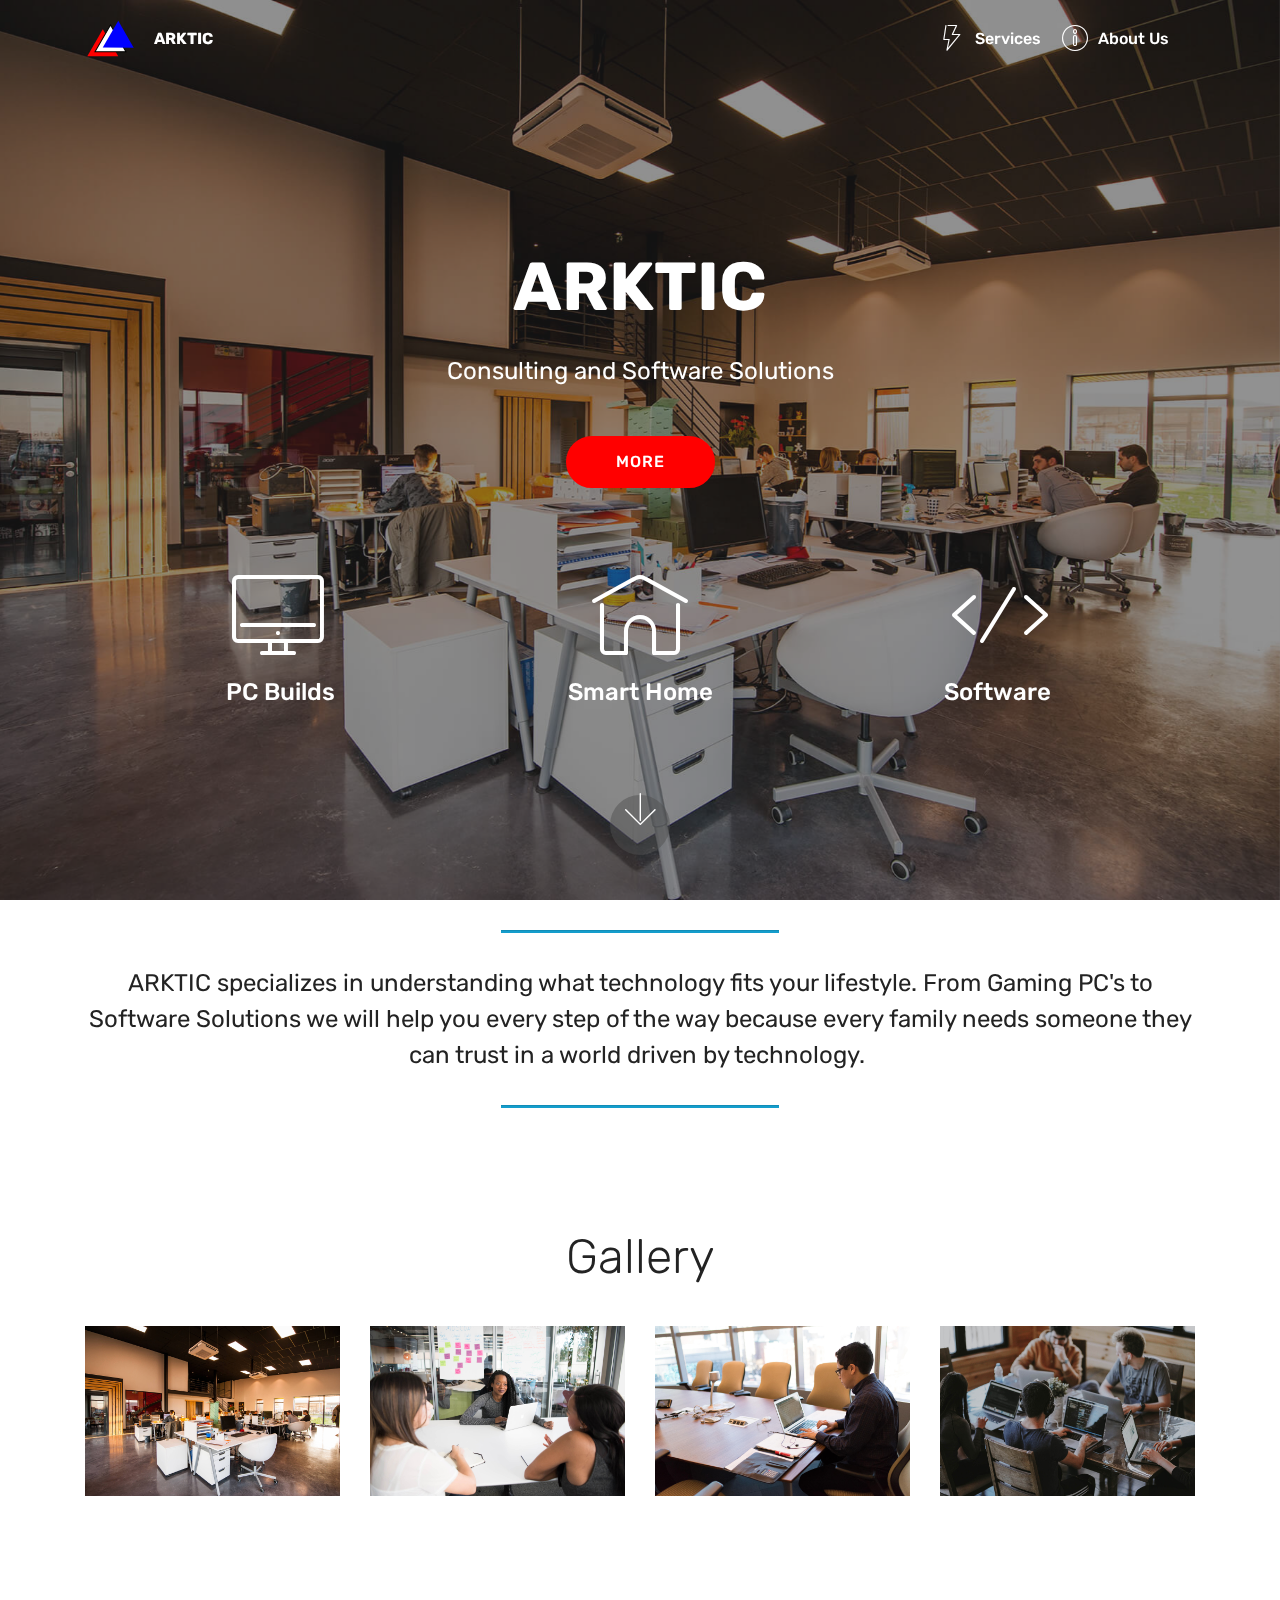
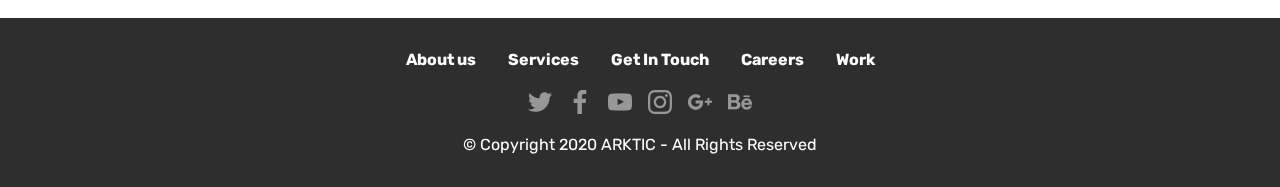
<file: index.html>
<!DOCTYPE html>
<html  >
<head>
  <!-- Site made with Mobirise Website Builder v4.12.1, https://mobirise.com -->
  <meta charset="UTF-8">
  <meta http-equiv="X-UA-Compatible" content="IE=edge">
  <meta name="generator" content="Mobirise v4.12.1, mobirise.com">
  <meta name="viewport" content="width=device-width, initial-scale=1, minimum-scale=1">
  <link rel="shortcut icon" href="assets/images/arktic-solutions-3.svg" type="image/x-icon">
  <meta name="description" content="">
  
  <title>Home</title>
  <link rel="stylesheet" href="assets/web/assets/mobirise-icons/mobirise-icons.css">
  <link rel="stylesheet" href="assets/bootstrap/css/bootstrap.min.css">
  <link rel="stylesheet" href="assets/bootstrap/css/bootstrap-grid.min.css">
  <link rel="stylesheet" href="assets/bootstrap/css/bootstrap-reboot.min.css">
  <link rel="stylesheet" href="assets/socicon/css/styles.css">
  <link rel="stylesheet" href="assets/tether/tether.min.css">
  <link rel="stylesheet" href="assets/dropdown/css/style.css">
  <link rel="stylesheet" href="assets/theme/css/style.css">
  <link rel="preload" as="style" href="assets/mobirise/css/mbr-additional.css"><link rel="stylesheet" href="assets/mobirise/css/mbr-additional.css" type="text/css">
  
  
  
</head>
<body>
  <section class="menu cid-qTkzRZLJNu" once="menu" id="menu1-0">

    

    <nav class="navbar navbar-expand beta-menu navbar-dropdown align-items-center navbar-fixed-top navbar-toggleable-sm bg-color transparent">
        <button class="navbar-toggler navbar-toggler-right" type="button" data-toggle="collapse" data-target="#navbarSupportedContent" aria-controls="navbarSupportedContent" aria-expanded="false" aria-label="Toggle navigation">
            <div class="hamburger">
                <span></span>
                <span></span>
                <span></span>
                <span></span>
            </div>
        </button>
        <div class="menu-logo">
            <div class="navbar-brand">
                <span class="navbar-logo">
                    <a href="https://arktic.net">
                         <img src="assets/images/arktic-solutions-3.svg" alt="Mobirise" title="" style="height: 3.8rem;">
                    </a>
                </span>
                <span class="navbar-caption-wrap"><a class="navbar-caption text-white display-4" href="https://mobirise.com">ARKTIC<br></a></span>
            </div>
        </div>
        <div class="collapse navbar-collapse" id="navbarSupportedContent">
            <ul class="navbar-nav nav-dropdown nav-right" data-app-modern-menu="true"><li class="nav-item">
                    <a class="nav-link link text-white display-4" href="https://mobirise.com"><span class="mbri-speed mbr-iconfont mbr-iconfont-btn"></span>
                        
                        Services
                    </a>
                </li>
                <li class="nav-item">
                    <a class="nav-link link text-white display-4" href="https://mobirise.com"><span class="mbri-info mbr-iconfont mbr-iconfont-btn"></span>
                        
                        About Us
                    </a>
                </li><li class="nav-item"><a class="nav-link link text-white display-4" href="https://mobirise.com">
                        </a></li></ul>
            
        </div>
    </nav>
</section>

<section class="engine"><a href="https://mobirise.info/g">how to build a site for free</a></section><section class="header12 cid-rQPbTMAAso mbr-fullscreen mbr-parallax-background" id="header12-3">

    

    <div class="mbr-overlay" style="opacity: 0.5; background-color: rgb(35, 35, 35);">
    </div>

    <div class="container  ">
            <div class="media-container">
                <div class="col-md-12 align-center">
                    <h1 class="mbr-section-title pb-3 mbr-white mbr-bold mbr-fonts-style display-1"><br>ARKTIC</h1>
                    <p class="mbr-text pb-3 mbr-white mbr-fonts-style display-5">Consulting and Software Solutions</p>
                    <div class="mbr-section-btn align-center py-2"><a class="btn btn-md btn-secondary display-4" href="https://mobirise.co">MORE</a></div>

                    <div class="icons-media-container mbr-white">
                        <div class="card col-12 col-md-6 col-lg-4">
                            <div class="icon-block">
                            <a href="https://mobirise.co/">
                                <span class="mbr-iconfont mbri-desktop"></span>
                            </a>
                            </div>
                            <h5 class="mbr-fonts-style display-5">PC Builds</h5>
                        </div>

                        <div class="card col-12 col-md-6 col-lg-4">
                            <div class="icon-block">
                                <a href="https://mobirise.co/">
                                    <span class="mbr-iconfont mbri-home"></span>
                                </a>
                            </div>
                            <h5 class="mbr-fonts-style display-5">
                                Smart Home</h5>
                        </div>

                        <div class="card col-12 col-md-6 col-lg-4">
                            <div class="icon-block">
                                <a href="https://mobirise.co/">
                                    <span class="mbr-iconfont mbri-code"></span>
                                </a>
                            </div>
                            <h5 class="mbr-fonts-style display-5">
                                Software&nbsp;</h5>
                        </div>

                        
                    </div>
                </div>
            </div>
    </div>

    <div class="mbr-arrow hidden-sm-down" aria-hidden="true">
        <a href="#next">
            <i class="mbri-down mbr-iconfont"></i>
        </a>
    </div>
</section>

<section class="mbr-section article content9 cid-rRh7B44GmV" id="content9-b">
    
     

    <div class="container">
        <div class="inner-container" style="width: 100%;">
            <hr class="line" style="width: 25%;">
            <div class="section-text align-center mbr-fonts-style display-5">ARKTIC specializes in understanding what technology fits your lifestyle. From Gaming PC's to Software Solutions we will help you every step of the way because every family needs someone they can trust in a world driven by technology.&nbsp;</div>
            <hr class="line" style="width: 25%;">
        </div>
        </div>
</section>

<section class="mbr-gallery gallery5 cid-rRh7GUErE7" id="gallery5-c">

    

    

    <div class="container">
        <h3 class="mbr-section-title align-center mbr-fonts-style display-2">
            Gallery
        </h3>
        <h4 class="mbr-section-subtitle align-center pb-4 mbr-fonts-style display-5"></h4>
        <div class="row mbr-gallery" data-toggle="modal" data-target="#s9MznX78Ty">
            <div class="col-sm-6 col-md-4 col-lg-3 item gallery-image">
                <div class="item-wrapper">
                    <img class="w-100" src="assets/images/background1.jpg" alt="" data-slide-to="0" data-target="#s9MznX7wJn">
                </div>
            </div>
            <div class="col-sm-6 col-md-4 col-lg-3 item gallery-image">
                <div class="item-wrapper">
                    <img class="w-100" src="assets/images/background2.jpg" alt="" data-slide-to="1" data-target="#s9MznX7wJn">
                </div>
            </div>
            <div class="col-sm-6 col-md-4 col-lg-3 item gallery-image">
                <div class="item-wrapper">
                    <img class="w-100" src="assets/images/background3.jpg" alt="" data-slide-to="2" data-target="#s9MznX7wJn">
                </div>
            </div>
            <div class="col-sm-6 col-md-4 col-lg-3 item gallery-image">
                <div class="item-wrapper">
                    <img class="w-100" src="assets/images/background4.jpg" alt="" data-slide-to="3" data-target="#s9MznX7wJn">
                </div>
            </div>
        </div>

        <div class="modal mbr-slider fade" tabindex="-1" role="dialog" aria-hidden="true" id="s9MznX78Ty">
            <div class="modal-dialog" role="document">
                <div class="modal-content">
                    <div class="modal-body">
                        <div class="carousel slide" data-ride="carousel" id="s9MznX7wJn">
                            <div class="carousel-inner">
                                <div class="carousel-item active">
                                    <img class="d-block w-100" src="assets/images/background120.jpg" alt="">
                                </div>
                                <div class="carousel-item">
                                    <img class="d-block w-100" src="assets/images/background221.jpg" alt="">
                                </div>
                                <div class="carousel-item">
                                    <img class="d-block w-100" src="assets/images/background322.jpg" alt="">
                                </div>
                                <div class="carousel-item">
                                    <img class="d-block w-100" src="assets/images/background423.jpg" alt="">
                                </div>
                            </div>
                            <ol class="carousel-indicators">
                                <li data-slide-to="0" class="active" data-target="#s9MznX7wJn"></li>
                                <li data-slide-to="1" data-target="#s9MznX7wJn"></li>
                                <li data-slide-to="2" data-target="#s9MznX7wJn"></li>
                                <li data-slide-to="3" data-target="#s9MznX7wJn"></li>
                            </ol>
                            <a role="button" href="" class="close" data-dismiss="modal" aria-label="Close">
                            </a>
                            <a class="carousel-control-prev carousel-control" role="button" data-slide="prev" href="#s9MznX7wJn">
                                <span class="mbri-left mbr-iconfont" aria-hidden="true"></span>
                                <span class="sr-only">Previous</span>
                            </a>
                            <a class="carousel-control-next carousel-control" role="button" data-slide="next" href="#s9MznX7wJn">
                                <span class="mbri-right mbr-iconfont" aria-hidden="true"></span>
                                <span class="sr-only">Next</span>
                            </a>
                        </div>
                    </div>
                </div>
            </div>
        </div>
    </div>
</section>

<section once="footers" class="cid-rRh4OnREqA" id="footer7-9">

    

    

    <div class="container">
        <div class="media-container-row align-center mbr-white">
            <div class="row row-links">
                <ul class="foot-menu">
                    
                    
                    
                    
                    
                <li class="foot-menu-item mbr-fonts-style display-7">
                        <a class="text-white mbr-bold" href="#" target="_blank">About us</a>
                    </li><li class="foot-menu-item mbr-fonts-style display-7">
                        <a class="text-white mbr-bold" href="#" target="_blank">Services</a>
                    </li><li class="foot-menu-item mbr-fonts-style display-7">
                        <a class="text-white mbr-bold" href="#" target="_blank">Get In Touch</a>
                    </li><li class="foot-menu-item mbr-fonts-style display-7">
                        <a class="text-white mbr-bold" href="#" target="_blank">Careers</a>
                    </li><li class="foot-menu-item mbr-fonts-style display-7">
                        <a class="text-white mbr-bold" href="#" target="_blank">Work</a>
                    </li></ul>
            </div>
            <div class="row social-row">
                <div class="social-list align-right pb-2">
                    
                    
                    
                    
                    
                    
                <div class="soc-item">
                        <a href="https://twitter.com/mobirise" target="_blank">
                            <span class="socicon-twitter socicon mbr-iconfont mbr-iconfont-social"></span>
                        </a>
                    </div><div class="soc-item">
                        <a href="https://www.facebook.com/pages/Mobirise/1616226671953247" target="_blank">
                            <span class="socicon-facebook socicon mbr-iconfont mbr-iconfont-social"></span>
                        </a>
                    </div><div class="soc-item">
                        <a href="https://www.youtube.com/c/mobirise" target="_blank">
                            <span class="socicon-youtube socicon mbr-iconfont mbr-iconfont-social"></span>
                        </a>
                    </div><div class="soc-item">
                        <a href="https://instagram.com/mobirise" target="_blank">
                            <span class="socicon-instagram socicon mbr-iconfont mbr-iconfont-social"></span>
                        </a>
                    </div><div class="soc-item">
                        <a href="https://plus.google.com/u/0/+Mobirise" target="_blank">
                            <span class="socicon-googleplus socicon mbr-iconfont mbr-iconfont-social"></span>
                        </a>
                    </div><div class="soc-item">
                        <a href="https://www.behance.net/Mobirise" target="_blank">
                            <span class="socicon-behance socicon mbr-iconfont mbr-iconfont-social"></span>
                        </a>
                    </div></div>
            </div>
            <div class="row row-copirayt">
                <p class="mbr-text mb-0 mbr-fonts-style mbr-white align-center display-7">
                    © Copyright 2020 ARKTIC - All Rights Reserved
                </p>
            </div>
        </div>
    </div>
</section>


  <script src="assets/web/assets/jquery/jquery.min.js"></script>
  <script src="assets/popper/popper.min.js"></script>
  <script src="assets/bootstrap/js/bootstrap.min.js"></script>
  <script src="assets/smoothscroll/smooth-scroll.js"></script>
  <script src="assets/tether/tether.min.js"></script>
  <script src="assets/touchswipe/jquery.touch-swipe.min.js"></script>
  <script src="assets/vimeoplayer/jquery.mb.vimeo_player.js"></script>
  <script src="assets/parallax/jarallax.min.js"></script>
  <script src="assets/dropdown/js/nav-dropdown.js"></script>
  <script src="assets/dropdown/js/navbar-dropdown.js"></script>
  <script src="assets/theme/js/script.js"></script>
  
  
</body>
</html>
</file>
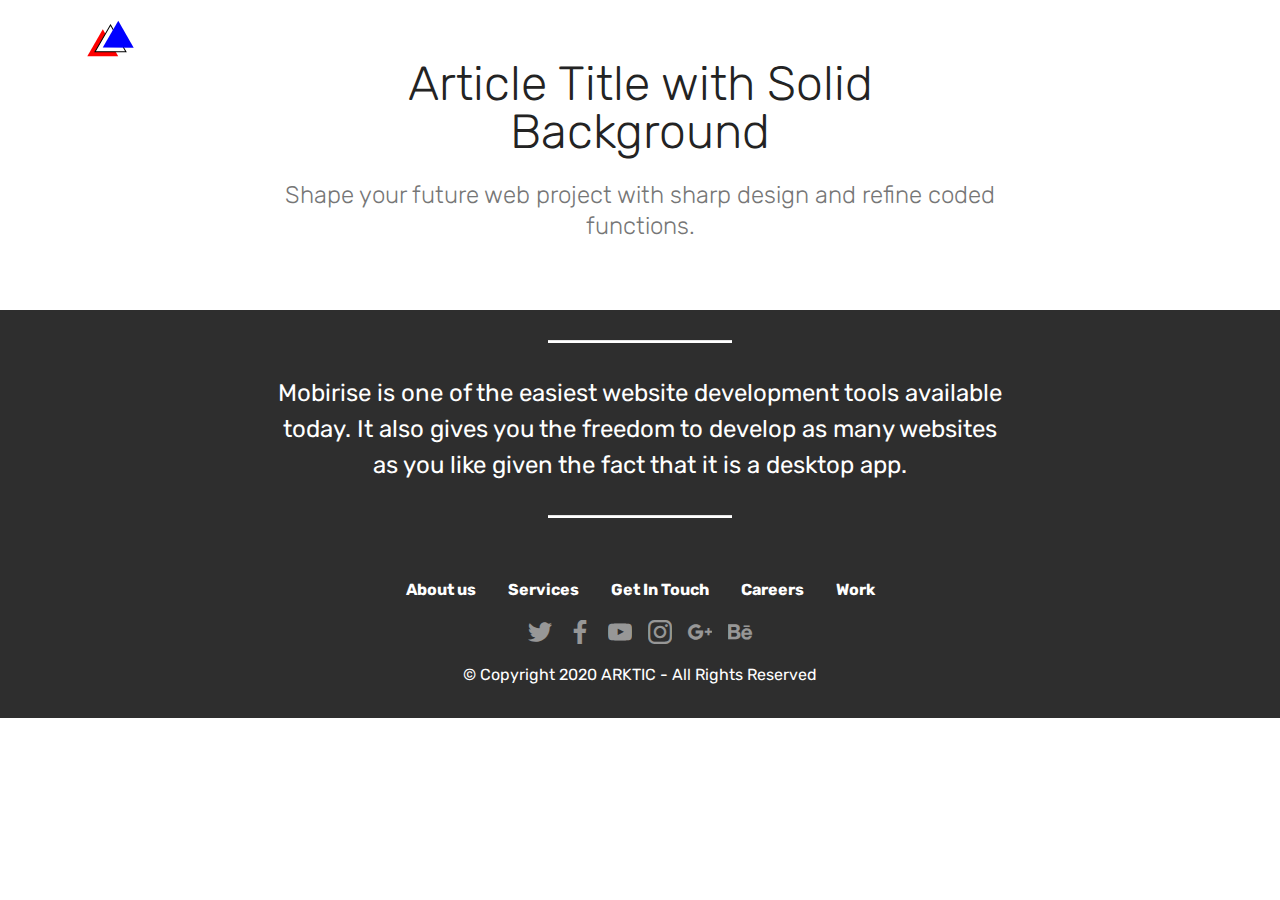
<file: page1.html>
<!DOCTYPE html>
<html  >
<head>
  <!-- Site made with Mobirise Website Builder v4.12.1, https://mobirise.com -->
  <meta charset="UTF-8">
  <meta http-equiv="X-UA-Compatible" content="IE=edge">
  <meta name="generator" content="Mobirise v4.12.1, mobirise.com">
  <meta name="viewport" content="width=device-width, initial-scale=1, minimum-scale=1">
  <link rel="shortcut icon" href="assets/images/arktic-solutions-3.svg" type="image/x-icon">
  <meta name="description" content="Web Page Creator Description">
  
  <title>Page 1</title>
  <link rel="stylesheet" href="assets/web/assets/mobirise-icons/mobirise-icons.css">
  <link rel="stylesheet" href="assets/bootstrap/css/bootstrap.min.css">
  <link rel="stylesheet" href="assets/bootstrap/css/bootstrap-grid.min.css">
  <link rel="stylesheet" href="assets/bootstrap/css/bootstrap-reboot.min.css">
  <link rel="stylesheet" href="assets/tether/tether.min.css">
  <link rel="stylesheet" href="assets/dropdown/css/style.css">
  <link rel="stylesheet" href="assets/socicon/css/styles.css">
  <link rel="stylesheet" href="assets/theme/css/style.css">
  <link rel="preload" as="style" href="assets/mobirise/css/mbr-additional.css"><link rel="stylesheet" href="assets/mobirise/css/mbr-additional.css" type="text/css">
  
  
  
</head>
<body>
  <section class="menu cid-qTkzRZLJNu" once="menu" id="menu1-5">

    

    <nav class="navbar navbar-expand beta-menu navbar-dropdown align-items-center navbar-fixed-top navbar-toggleable-sm bg-color transparent">
        <button class="navbar-toggler navbar-toggler-right" type="button" data-toggle="collapse" data-target="#navbarSupportedContent" aria-controls="navbarSupportedContent" aria-expanded="false" aria-label="Toggle navigation">
            <div class="hamburger">
                <span></span>
                <span></span>
                <span></span>
                <span></span>
            </div>
        </button>
        <div class="menu-logo">
            <div class="navbar-brand">
                <span class="navbar-logo">
                    <a href="https://arktic.net">
                         <img src="assets/images/arktic-solutions-3.svg" alt="Mobirise" title="" style="height: 3.8rem;">
                    </a>
                </span>
                <span class="navbar-caption-wrap"><a class="navbar-caption text-white display-4" href="https://mobirise.com">ARKTIC<br></a></span>
            </div>
        </div>
        <div class="collapse navbar-collapse" id="navbarSupportedContent">
            <ul class="navbar-nav nav-dropdown nav-right" data-app-modern-menu="true"><li class="nav-item">
                    <a class="nav-link link text-white display-4" href="https://mobirise.com"><span class="mbri-speed mbr-iconfont mbr-iconfont-btn"></span>
                        
                        Services
                    </a>
                </li>
                <li class="nav-item">
                    <a class="nav-link link text-white display-4" href="https://mobirise.com"><span class="mbri-info mbr-iconfont mbr-iconfont-btn"></span>
                        
                        About Us
                    </a>
                </li><li class="nav-item"><a class="nav-link link text-white display-4" href="https://mobirise.com">
                        </a></li></ul>
            
        </div>
    </nav>
</section>

<section class="engine"><a href="https://mobirise.info/w">html5 templates</a></section><section class="mbr-section content4 cid-rRh4qKUqNH" id="content4-6">

    

    <div class="container">
        <div class="media-container-row">
            <div class="title col-12 col-md-8">
                <h2 class="align-center pb-3 mbr-fonts-style display-2">
                    Article Title with Solid Background
                </h2>
                <h3 class="mbr-section-subtitle align-center mbr-light mbr-fonts-style display-5">
                    Shape your future web project with sharp design and refine coded functions.
                </h3>
                
            </div>
        </div>
    </div>
</section>

<section class="mbr-section article content10 cid-rRh4yEmm1m" id="content10-8">
    
     

    <div class="container">
        <div class="inner-container" style="width: 66%;">
            <hr class="line" style="width: 25%;">
            <div class="section-text align-center mbr-white mbr-fonts-style display-5">
                    Mobirise is one of the easiest website development tools available today. It also gives you the freedom to develop as many websites as you like given the fact that it is a desktop app.
                </div>
            <hr class="line" style="width: 25%;">
        </div>
    </div>
</section>

<section once="footers" class="cid-rRh4OnREqA" id="footer7-9">

    

    

    <div class="container">
        <div class="media-container-row align-center mbr-white">
            <div class="row row-links">
                <ul class="foot-menu">
                    
                    
                    
                    
                    
                <li class="foot-menu-item mbr-fonts-style display-7">
                        <a class="text-white mbr-bold" href="#" target="_blank">About us</a>
                    </li><li class="foot-menu-item mbr-fonts-style display-7">
                        <a class="text-white mbr-bold" href="#" target="_blank">Services</a>
                    </li><li class="foot-menu-item mbr-fonts-style display-7">
                        <a class="text-white mbr-bold" href="#" target="_blank">Get In Touch</a>
                    </li><li class="foot-menu-item mbr-fonts-style display-7">
                        <a class="text-white mbr-bold" href="#" target="_blank">Careers</a>
                    </li><li class="foot-menu-item mbr-fonts-style display-7">
                        <a class="text-white mbr-bold" href="#" target="_blank">Work</a>
                    </li></ul>
            </div>
            <div class="row social-row">
                <div class="social-list align-right pb-2">
                    
                    
                    
                    
                    
                    
                <div class="soc-item">
                        <a href="https://twitter.com/mobirise" target="_blank">
                            <span class="socicon-twitter socicon mbr-iconfont mbr-iconfont-social"></span>
                        </a>
                    </div><div class="soc-item">
                        <a href="https://www.facebook.com/pages/Mobirise/1616226671953247" target="_blank">
                            <span class="socicon-facebook socicon mbr-iconfont mbr-iconfont-social"></span>
                        </a>
                    </div><div class="soc-item">
                        <a href="https://www.youtube.com/c/mobirise" target="_blank">
                            <span class="socicon-youtube socicon mbr-iconfont mbr-iconfont-social"></span>
                        </a>
                    </div><div class="soc-item">
                        <a href="https://instagram.com/mobirise" target="_blank">
                            <span class="socicon-instagram socicon mbr-iconfont mbr-iconfont-social"></span>
                        </a>
                    </div><div class="soc-item">
                        <a href="https://plus.google.com/u/0/+Mobirise" target="_blank">
                            <span class="socicon-googleplus socicon mbr-iconfont mbr-iconfont-social"></span>
                        </a>
                    </div><div class="soc-item">
                        <a href="https://www.behance.net/Mobirise" target="_blank">
                            <span class="socicon-behance socicon mbr-iconfont mbr-iconfont-social"></span>
                        </a>
                    </div></div>
            </div>
            <div class="row row-copirayt">
                <p class="mbr-text mb-0 mbr-fonts-style mbr-white align-center display-7">
                    © Copyright 2020 ARKTIC - All Rights Reserved
                </p>
            </div>
        </div>
    </div>
</section>


  <script src="assets/web/assets/jquery/jquery.min.js"></script>
  <script src="assets/popper/popper.min.js"></script>
  <script src="assets/bootstrap/js/bootstrap.min.js"></script>
  <script src="assets/tether/tether.min.js"></script>
  <script src="assets/smoothscroll/smooth-scroll.js"></script>
  <script src="assets/dropdown/js/nav-dropdown.js"></script>
  <script src="assets/dropdown/js/navbar-dropdown.js"></script>
  <script src="assets/touchswipe/jquery.touch-swipe.min.js"></script>
  <script src="assets/theme/js/script.js"></script>
  
  
</body>
</html>
</file>
<file: assets/web/assets/mobirise-icons/mobirise-icons.css>
@font-face {
  font-family: 'MobiriseIcons';
  src:  url('mobirise-icons.eot?spat4u');
  src:  url('mobirise-icons.eot?spat4u#iefix') format('embedded-opentype'),
    url('mobirise-icons.ttf?spat4u') format('truetype'),
    url('mobirise-icons.woff?spat4u') format('woff'),
    url('mobirise-icons.svg?spat4u#MobiriseIcons') format('svg');
  font-weight: normal;
  font-style: normal;
  font-display: swap;
}

[class^="mbri-"], [class*=" mbri-"] {
  /* use !important to prevent issues with browser extensions that change fonts */
  font-family: MobiriseIcons !important;
  speak: none;
  font-style: normal;
  font-weight: normal;
  font-variant: normal;
  text-transform: none;
  line-height: 1;

  /* Better Font Rendering =========== */
  -webkit-font-smoothing: antialiased;
  -moz-osx-font-smoothing: grayscale;
}

.mbri-add-submenu:before {
  content: "\e900";
}
.mbri-alert:before {
  content: "\e901";
}
.mbri-align-center:before {
  content: "\e902";
}
.mbri-align-justify:before {
  content: "\e903";
}
.mbri-align-left:before {
  content: "\e904";
}
.mbri-align-right:before {
  content: "\e905";
}
.mbri-android:before {
  content: "\e906";
}
.mbri-apple:before {
  content: "\e907";
}
.mbri-arrow-down:before {
  content: "\e908";
}
.mbri-arrow-next:before {
  content: "\e909";
}
.mbri-arrow-prev:before {
  content: "\e90a";
}
.mbri-arrow-up:before {
  content: "\e90b";
}
.mbri-bold:before {
  content: "\e90c";
}
.mbri-bookmark:before {
  content: "\e90d";
}
.mbri-bootstrap:before {
  content: "\e90e";
}
.mbri-briefcase:before {
  content: "\e90f";
}
.mbri-browse:before {
  content: "\e910";
}
.mbri-bulleted-list:before {
  content: "\e911";
}
.mbri-calendar:before {
  content: "\e912";
}
.mbri-camera:before {
  content: "\e913";
}
.mbri-cart-add:before {
  content: "\e914";
}
.mbri-cart-full:before {
  content: "\e915";
}
.mbri-cash:before {
  content: "\e916";
}
.mbri-change-style:before {
  content: "\e917";
}
.mbri-chat:before {
  content: "\e918";
}
.mbri-clock:before {
  content: "\e919";
}
.mbri-close:before {
  content: "\e91a";
}
.mbri-cloud:before {
  content: "\e91b";
}
.mbri-code:before {
  content: "\e91c";
}
.mbri-contact-form:before {
  content: "\e91d";
}
.mbri-credit-card:before {
  content: "\e91e";
}
.mbri-cursor-click:before {
  content: "\e91f";
}
.mbri-cust-feedback:before {
  content: "\e920";
}
.mbri-database:before {
  content: "\e921";
}
.mbri-delivery:before {
  content: "\e922";
}
.mbri-desktop:before {
  content: "\e923";
}
.mbri-devices:before {
  content: "\e924";
}
.mbri-down:before {
  content: "\e925";
}
.mbri-download:before {
  content: "\e989";
}
.mbri-drag-n-drop:before {
  content: "\e927";
}
.mbri-drag-n-drop2:before {
  content: "\e928";
}
.mbri-edit:before {
  content: "\e929";
}
.mbri-edit2:before {
  content: "\e92a";
}
.mbri-error:before {
  content: "\e92b";
}
.mbri-extension:before {
  content: "\e92c";
}
.mbri-features:before {
  content: "\e92d";
}
.mbri-file:before {
  content: "\e92e";
}
.mbri-flag:before {
  content: "\e92f";
}
.mbri-folder:before {
  content: "\e930";
}
.mbri-gift:before {
  content: "\e931";
}
.mbri-github:before {
  content: "\e932";
}
.mbri-globe:before {
  content: "\e933";
}
.mbri-globe-2:before {
  content: "\e934";
}
.mbri-growing-chart:before {
  content: "\e935";
}
.mbri-hearth:before {
  content: "\e936";
}
.mbri-help:before {
  content: "\e937";
}
.mbri-home:before {
  content: "\e938";
}
.mbri-hot-cup:before {
  content: "\e939";
}
.mbri-idea:before {
  content: "\e93a";
}
.mbri-image-gallery:before {
  content: "\e93b";
}
.mbri-image-slider:before {
  content: "\e93c";
}
.mbri-info:before {
  content: "\e93d";
}
.mbri-italic:before {
  content: "\e93e";
}
.mbri-key:before {
  content: "\e93f";
}
.mbri-laptop:before {
  content: "\e940";
}
.mbri-layers:before {
  content: "\e941";
}
.mbri-left-right:before {
  content: "\e942";
}
.mbri-left:before {
  content: "\e943";
}
.mbri-letter:before {
  content: "\e944";
}
.mbri-like:before {
  content: "\e945";
}
.mbri-link:before {
  content: "\e946";
}
.mbri-lock:before {
  content: "\e947";
}
.mbri-login:before {
  content: "\e948";
}
.mbri-logout:before {
  content: "\e949";
}
.mbri-magic-stick:before {
  content: "\e94a";
}
.mbri-map-pin:before {
  content: "\e94b";
}
.mbri-menu:before {
  content: "\e94c";
}
.mbri-mobile:before {
  content: "\e94d";
}
.mbri-mobile2:before {
  content: "\e94e";
}
.mbri-mobirise:before {
  content: "\e94f";
}
.mbri-more-horizontal:before {
  content: "\e950";
}
.mbri-more-vertical:before {
  content: "\e951";
}
.mbri-music:before {
  content: "\e952";
}
.mbri-new-file:before {
  content: "\e953";
}
.mbri-numbered-list:before {
  content: "\e954";
}
.mbri-opened-folder:before {
  content: "\e955";
}
.mbri-pages:before {
  content: "\e956";
}
.mbri-paper-plane:before {
  content: "\e957";
}
.mbri-paperclip:before {
  content: "\e958";
}
.mbri-photo:before {
  content: "\e959";
}
.mbri-photos:before {
  content: "\e95a";
}
.mbri-pin:before {
  content: "\e95b";
}
.mbri-play:before {
  content: "\e95c";
}
.mbri-plus:before {
  content: "\e95d";
}
.mbri-preview:before {
  content: "\e95e";
}
.mbri-print:before {
  content: "\e95f";
}
.mbri-protect:before {
  content: "\e960";
}
.mbri-question:before {
  content: "\e961";
}
.mbri-quote-left:before {
  content: "\e962";
}
.mbri-quote-right:before {
  content: "\e963";
}
.mbri-refresh:before {
  content: "\e964";
}
.mbri-responsive:before {
  content: "\e965";
}
.mbri-right:before {
  content: "\e966";
}
.mbri-rocket:before {
  content: "\e967";
}
.mbri-sad-face:before {
  content: "\e968";
}
.mbri-sale:before {
  content: "\e969";
}
.mbri-save:before {
  content: "\e96a";
}
.mbri-search:before {
  content: "\e96b";
}
.mbri-setting:before {
  content: "\e96c";
}
.mbri-setting2:before {
  content: "\e96d";
}
.mbri-setting3:before {
  content: "\e96e";
}
.mbri-share:before {
  content: "\e96f";
}
.mbri-shopping-bag:before {
  content: "\e970";
}
.mbri-shopping-basket:before {
  content: "\e971";
}
.mbri-shopping-cart:before {
  content: "\e972";
}
.mbri-sites:before {
  content: "\e973";
}
.mbri-smile-face:before {
  content: "\e974";
}
.mbri-speed:before {
  content: "\e975";
}
.mbri-star:before {
  content: "\e976";
}
.mbri-success:before {
  content: "\e977";
}
.mbri-sun:before {
  content: "\e978";
}
.mbri-sun2:before {
  content: "\e979";
}
.mbri-tablet:before {
  content: "\e97a";
}
.mbri-tablet-vertical:before {
  content: "\e97b";
}
.mbri-target:before {
  content: "\e97c";
}
.mbri-timer:before {
  content: "\e97d";
}
.mbri-to-ftp:before {
  content: "\e97e";
}
.mbri-to-local-drive:before {
  content: "\e97f";
}
.mbri-touch-swipe:before {
  content: "\e980";
}
.mbri-touch:before {
  content: "\e981";
}
.mbri-trash:before {
  content: "\e982";
}
.mbri-underline:before {
  content: "\e983";
}
.mbri-unlink:before {
  content: "\e984";
}
.mbri-unlock:before {
  content: "\e985";
}
.mbri-up-down:before {
  content: "\e986";
}
.mbri-up:before {
  content: "\e987";
}
.mbri-update:before {
  content: "\e988";
}
.mbri-upload:before {
 content: "\e926"; 
}
.mbri-user:before {
  content: "\e98a";
}
.mbri-user2:before {
  content: "\e98b";
}
.mbri-users:before {
  content: "\e98c";
}
.mbri-video:before {
  content: "\e98d";
}
.mbri-video-play:before {
  content: "\e98e";
}
.mbri-watch:before {
  content: "\e98f";
}
.mbri-website-theme:before {
  content: "\e990";
}
.mbri-wifi:before {
  content: "\e991";
}
.mbri-windows:before {
  content: "\e992";
}
.mbri-zoom-out:before {
  content: "\e993";
}
.mbri-redo:before {
  content: "\e994";
}
.mbri-undo:before {
  content: "\e995";
}
</file>
<file: assets/socicon/css/styles.css>
@charset "UTF-8";

@font-face {
  font-family: "socicon";
  src:url("../fonts/socicon.eot");
  src:url("../fonts/socicon.eot?#iefix") format("embedded-opentype"),
    url("../fonts/socicon.woff") format("woff"),
    url("../fonts/socicon.ttf") format("truetype"),
    url("../fonts/socicon.svg#socicon") format("svg");
  font-weight: normal;
  font-style: normal;
  font-display:swap;
}

[data-icon]:before {
  font-family: "socicon" !important;
  content: attr(data-icon);
  font-style: normal !important;
  font-weight: normal !important;
  font-variant: normal !important;
  text-transform: none !important;
  speak: none;
  line-height: 1;
  -webkit-font-smoothing: antialiased;
  -moz-osx-font-smoothing: grayscale;
}

[class^="socicon-"]:before,
[class*=" socicon-"]:before {
  font-family: "socicon" !important;
  font-style: normal !important;
  font-weight: normal !important;
  font-variant: normal !important;
  text-transform: none !important;
  speak: none;
  line-height: 1;
  -webkit-font-smoothing: antialiased;
  -moz-osx-font-smoothing: grayscale;
}

.socicon-modelmayhem:before {
  content: "\e000";
}
.socicon-mixcloud:before {
  content: "\e001";
}
.socicon-drupal:before {
  content: "\e002";
}
.socicon-swarm:before {
  content: "\e003";
}
.socicon-istock:before {
  content: "\e004";
}
.socicon-yammer:before {
  content: "\e005";
}
.socicon-ello:before {
  content: "\e006";
}
.socicon-stackoverflow:before {
  content: "\e007";
}
.socicon-persona:before {
  content: "\e008";
}
.socicon-triplej:before {
  content: "\e009";
}
.socicon-houzz:before {
  content: "\e00a";
}
.socicon-rss:before {
  content: "\e00b";
}
.socicon-paypal:before {
  content: "\e00c";
}
.socicon-odnoklassniki:before {
  content: "\e00d";
}
.socicon-airbnb:before {
  content: "\e00e";
}
.socicon-periscope:before {
  content: "\e00f";
}
.socicon-outlook:before {
  content: "\e010";
}
.socicon-coderwall:before {
  content: "\e011";
}
.socicon-tripadvisor:before {
  content: "\e012";
}
.socicon-appnet:before {
  content: "\e013";
}
.socicon-goodreads:before {
  content: "\e014";
}
.socicon-tripit:before {
  content: "\e015";
}
.socicon-lanyrd:before {
  content: "\e016";
}
.socicon-slideshare:before {
  content: "\e017";
}
.socicon-buffer:before {
  content: "\e018";
}
.socicon-disqus:before {
  content: "\e019";
}
.socicon-vkontakte:before {
  content: "\e01a";
}
.socicon-whatsapp:before {
  content: "\e01b";
}
.socicon-patreon:before {
  content: "\e01c";
}
.socicon-storehouse:before {
  content: "\e01d";
}
.socicon-pocket:before {
  content: "\e01e";
}
.socicon-mail:before {
  content: "\e01f";
}
.socicon-blogger:before {
  content: "\e020";
}
.socicon-technorati:before {
  content: "\e021";
}
.socicon-reddit:before {
  content: "\e022";
}
.socicon-dribbble:before {
  content: "\e023";
}
.socicon-stumbleupon:before {
  content: "\e024";
}
.socicon-digg:before {
  content: "\e025";
}
.socicon-envato:before {
  content: "\e026";
}
.socicon-behance:before {
  content: "\e027";
}
.socicon-delicious:before {
  content: "\e028";
}
.socicon-deviantart:before {
  content: "\e029";
}
.socicon-forrst:before {
  content: "\e02a";
}
.socicon-play:before {
  content: "\e02b";
}
.socicon-zerply:before {
  content: "\e02c";
}
.socicon-wikipedia:before {
  content: "\e02d";
}
.socicon-apple:before {
  content: "\e02e";
}
.socicon-flattr:before {
  content: "\e02f";
}
.socicon-github:before {
  content: "\e030";
}
.socicon-renren:before {
  content: "\e031";
}
.socicon-friendfeed:before {
  content: "\e032";
}
.socicon-newsvine:before {
  content: "\e033";
}
.socicon-identica:before {
  content: "\e034";
}
.socicon-bebo:before {
  content: "\e035";
}
.socicon-zynga:before {
  content: "\e036";
}
.socicon-steam:before {
  content: "\e037";
}
.socicon-xbox:before {
  content: "\e038";
}
.socicon-windows:before {
  content: "\e039";
}
.socicon-qq:before {
  content: "\e03a";
}
.socicon-douban:before {
  content: "\e03b";
}
.socicon-meetup:before {
  content: "\e03c";
}
.socicon-playstation:before {
  content: "\e03d";
}
.socicon-android:before {
  content: "\e03e";
}
.socicon-snapchat:before {
  content: "\e03f";
}
.socicon-twitter:before {
  content: "\e040";
}
.socicon-facebook:before {
  content: "\e041";
}
.socicon-googleplus:before {
  content: "\e042";
}
.socicon-pinterest:before {
  content: "\e043";
}
.socicon-foursquare:before {
  content: "\e044";
}
.socicon-yahoo:before {
  content: "\e045";
}
.socicon-skype:before {
  content: "\e046";
}
.socicon-yelp:before {
  content: "\e047";
}
.socicon-feedburner:before {
  content: "\e048";
}
.socicon-linkedin:before {
  content: "\e049";
}
.socicon-viadeo:before {
  content: "\e04a";
}
.socicon-xing:before {
  content: "\e04b";
}
.socicon-myspace:before {
  content: "\e04c";
}
.socicon-soundcloud:before {
  content: "\e04d";
}
.socicon-spotify:before {
  content: "\e04e";
}
.socicon-grooveshark:before {
  content: "\e04f";
}
.socicon-lastfm:before {
  content: "\e050";
}
.socicon-youtube:before {
  content: "\e051";
}
.socicon-vimeo:before {
  content: "\e052";
}
.socicon-dailymotion:before {
  content: "\e053";
}
.socicon-vine:before {
  content: "\e054";
}
.socicon-flickr:before {
  content: "\e055";
}
.socicon-500px:before {
  content: "\e056";
}
.socicon-wordpress:before {
  content: "\e058";
}
.socicon-tumblr:before {
  content: "\e059";
}
.socicon-twitch:before {
  content: "\e05a";
}
.socicon-8tracks:before {
  content: "\e05b";
}
.socicon-amazon:before {
  content: "\e05c";
}
.socicon-icq:before {
  content: "\e05d";
}
.socicon-smugmug:before {
  content: "\e05e";
}
.socicon-ravelry:before {
  content: "\e05f";
}
.socicon-weibo:before {
  content: "\e060";
}
.socicon-baidu:before {
  content: "\e061";
}
.socicon-angellist:before {
  content: "\e062";
}
.socicon-ebay:before {
  content: "\e063";
}
.socicon-imdb:before {
  content: "\e064";
}
.socicon-stayfriends:before {
  content: "\e065";
}
.socicon-residentadvisor:before {
  content: "\e066";
}
.socicon-google:before {
  content: "\e067";
}
.socicon-yandex:before {
  content: "\e068";
}
.socicon-sharethis:before {
  content: "\e069";
}
.socicon-bandcamp:before {
  content: "\e06a";
}
.socicon-itunes:before {
  content: "\e06b";
}
.socicon-deezer:before {
  content: "\e06c";
}
.socicon-telegram:before {
  content: "\e06e";
}
.socicon-openid:before {
  content: "\e06f";
}
.socicon-amplement:before {
  content: "\e070";
}
.socicon-viber:before {
  content: "\e071";
}
.socicon-zomato:before {
  content: "\e072";
}
.socicon-draugiem:before {
  content: "\e074";
}
.socicon-endomodo:before {
  content: "\e075";
}
.socicon-filmweb:before {
  content: "\e076";
}
.socicon-stackexchange:before {
  content: "\e077";
}
.socicon-wykop:before {
  content: "\e078";
}
.socicon-teamspeak:before {
  content: "\e079";
}
.socicon-teamviewer:before {
  content: "\e07a";
}
.socicon-ventrilo:before {
  content: "\e07b";
}
.socicon-younow:before {
  content: "\e07c";
}
.socicon-raidcall:before {
  content: "\e07d";
}
.socicon-mumble:before {
  content: "\e07e";
}
.socicon-medium:before {
  content: "\e06d";
}
.socicon-bebee:before {
  content: "\e07f";
}
.socicon-hitbox:before {
  content: "\e080";
}
.socicon-reverbnation:before {
  content: "\e081";
}
.socicon-formulr:before {
  content: "\e082";
}
.socicon-instagram:before {
  content: "\e057";
}
.socicon-battlenet:before {
  content: "\e083";
}
.socicon-chrome:before {
  content: "\e084";
}
.socicon-discord:before {
  content: "\e086";
}
.socicon-issuu:before {
  content: "\e087";
}
.socicon-macos:before {
  content: "\e088";
}
.socicon-firefox:before {
  content: "\e089";
}
.socicon-opera:before {
  content: "\e08d";
}
.socicon-keybase:before {
  content: "\e090";
}
.socicon-alliance:before {
  content: "\e091";
}
.socicon-livejournal:before {
  content: "\e092";
}
.socicon-googlephotos:before {
  content: "\e093";
}
.socicon-horde:before {
  content: "\e094";
}
.socicon-etsy:before {
  content: "\e095";
}
.socicon-zapier:before {
  content: "\e096";
}
.socicon-google-scholar:before {
  content: "\e097";
}
.socicon-researchgate:before {
  content: "\e098";
}
.socicon-wechat:before {
  content: "\e099";
}
.socicon-strava:before {
  content: "\e09a";
}
.socicon-line:before {
  content: "\e09b";
}
.socicon-lyft:before {
  content: "\e09c";
}
.socicon-uber:before {
  content: "\e09d";
}
.socicon-songkick:before {
  content: "\e09e";
}
.socicon-viewbug:before {
  content: "\e09f";
}
.socicon-googlegroups:before {
  content: "\e0a0";
}
.socicon-quora:before {
  content: "\e073";
}
.socicon-diablo:before {
  content: "\e085";
}
.socicon-blizzard:before {
  content: "\e0a1";
}
.socicon-hearthstone:before {
  content: "\e08b";
}
.socicon-heroes:before {
  content: "\e08a";
}
.socicon-overwatch:before {
  content: "\e08c";
}
.socicon-warcraft:before {
  content: "\e08e";
}
.socicon-starcraft:before {
  content: "\e08f";
}
.socicon-beam:before {
  content: "\e0a2";
}
.socicon-curse:before {
  content: "\e0a3";
}
.socicon-player:before {
  content: "\e0a4";
}
.socicon-streamjar:before {
  content: "\e0a5";
}
.socicon-nintendo:before {
  content: "\e0a6";
}
.socicon-hellocoton:before {
  content: "\e0a7";
}
</file>
<file: assets/dropdown/css/style.css>
.navbar-dropdown {
  left: 0;
  padding: 0;
  position: absolute;
  right: 0;
  top: 0;
  transition: all 0.45s ease;
  z-index: 1030;
  background: #282828; }
  .navbar-dropdown .navbar-logo {
    margin-right: 0.8rem;
    transition: margin 0.3s ease-in-out;
    vertical-align: middle; }
    .navbar-dropdown .navbar-logo img {
      height: 3.125rem;
      transition: all 0.3s ease-in-out; }
    .navbar-dropdown .navbar-logo.mbr-iconfont {
      font-size: 3.125rem;
      line-height: 3.125rem; }
  .navbar-dropdown .navbar-caption {
    font-weight: 700;
    white-space: normal;
    vertical-align: -4px;
    line-height: 3.125rem !important; }
    .navbar-dropdown .navbar-caption, .navbar-dropdown .navbar-caption:hover {
      color: inherit;
      text-decoration: none; }
  .navbar-dropdown .mbr-iconfont + .navbar-caption {
    vertical-align: -1px; }
  .navbar-dropdown.navbar-fixed-top {
    position: fixed; }
  .navbar-dropdown .navbar-brand span {
    vertical-align: -4px; }
  .navbar-dropdown.bg-color.transparent {
    background: none; }
  .navbar-dropdown.navbar-short .navbar-brand {
    padding: 0.625rem 0; }
    .navbar-dropdown.navbar-short .navbar-brand span {
      vertical-align: -1px; }
  .navbar-dropdown.navbar-short .navbar-caption {
    line-height: 2.375rem !important;
    vertical-align: -2px; }
  .navbar-dropdown.navbar-short .navbar-logo {
    margin-right: 0.5rem; }
    .navbar-dropdown.navbar-short .navbar-logo img {
      height: 2.375rem; }
    .navbar-dropdown.navbar-short .navbar-logo.mbr-iconfont {
      font-size: 2.375rem;
      line-height: 2.375rem; }
  .navbar-dropdown.navbar-short .mbr-table-cell {
    height: 3.625rem; }
  .navbar-dropdown .navbar-close {
    left: 0.6875rem;
    position: fixed;
    top: 0.75rem;
    z-index: 1000; }
  .navbar-dropdown .hamburger-icon {
    content: "";
    display: inline-block;
    vertical-align: middle;
    width: 16px;
    -webkit-box-shadow: 0 -6px 0 1px #282828,0 0 0 1px #282828,0 6px 0 1px #282828;
    -moz-box-shadow: 0 -6px 0 1px #282828,0 0 0 1px #282828,0 6px 0 1px #282828;
    box-shadow: 0 -6px 0 1px #282828,0 0 0 1px #282828,0 6px 0 1px #282828; }

.dropdown-menu .dropdown-toggle[data-toggle="dropdown-submenu"]::after {
  border-bottom: 0.35em solid transparent;
  border-left: 0.35em solid;
  border-right: 0;
  border-top: 0.35em solid transparent;
  margin-left: 0.3rem; }

.dropdown-menu .dropdown-item:focus {
  outline: 0; }

.nav-dropdown {
  font-size: 0.75rem;
  font-weight: 500;
  height: auto !important; }
  .nav-dropdown .nav-btn {
    padding-left: 1rem; }
  .nav-dropdown .link {
    margin: .667em 1.667em;
    font-weight: 500;
    padding: 0;
    transition: color .2s ease-in-out; }
    .nav-dropdown .link.dropdown-toggle {
      margin-right: 2.583em; }
      .nav-dropdown .link.dropdown-toggle::after {
        margin-left: .25rem;
        border-top: 0.35em solid;
        border-right: 0.35em solid transparent;
        border-left: 0.35em solid transparent;
        border-bottom: 0; }
      .nav-dropdown .link.dropdown-toggle[aria-expanded="true"] {
        margin: 0;
        padding: 0.667em 3.263em  0.667em 1.667em; }
  .nav-dropdown .link::after,
  .nav-dropdown .dropdown-item::after {
    color: inherit; }
  .nav-dropdown .btn {
    font-size: 0.75rem;
    font-weight: 700;
    letter-spacing: 0;
    margin-bottom: 0;
    padding-left: 1.25rem;
    padding-right: 1.25rem; }
  .nav-dropdown .dropdown-menu {
    border-radius: 0;
    border: 0;
    left: 0;
    margin: 0;
    padding-bottom: 1.25rem;
    padding-top: 1.25rem;
    position: relative; }
  .nav-dropdown .dropdown-submenu {
    margin-left: 0.125rem;
    top: 0; }
  .nav-dropdown .dropdown-item {
    font-weight: 500;
    line-height: 2;
    padding: 0.3846em 4.615em 0.3846em 1.5385em;
    position: relative;
    transition: color .2s ease-in-out, background-color .2s ease-in-out; }
    .nav-dropdown .dropdown-item::after {
      margin-top: -0.3077em;
      position: absolute;
      right: 1.1538em;
      top: 50%; }
    .nav-dropdown .dropdown-item:focus, .nav-dropdown .dropdown-item:hover {
      background: none; }

@media (max-width: 767px) {
  .nav-dropdown.navbar-toggleable-sm {
    bottom: 0;
    display: none;
    left: 0;
    overflow-x: hidden;
    position: fixed;
    top: 0;
    transform: translateX(-100%);
    -ms-transform: translateX(-100%);
    -webkit-transform: translateX(-100%);
    width: 18.75rem;
    z-index: 999; } }
.nav-dropdown.navbar-toggleable-xl {
  bottom: 0;
  display: none;
  left: 0;
  overflow-x: hidden;
  position: fixed;
  top: 0;
  transform: translateX(-100%);
  -ms-transform: translateX(-100%);
  -webkit-transform: translateX(-100%);
  width: 18.75rem;
  z-index: 999; }

.nav-dropdown-sm {
  display: block !important;
  overflow-x: hidden;
  overflow: auto;
  padding-top: 3.875rem; }
  .nav-dropdown-sm::after {
    content: "";
    display: block;
    height: 3rem;
    width: 100%; }
  .nav-dropdown-sm.collapse.in ~ .navbar-close {
    display: block !important; }
  .nav-dropdown-sm.collapsing, .nav-dropdown-sm.collapse.in {
    transform: translateX(0);
    -ms-transform: translateX(0);
    -webkit-transform: translateX(0);
    transition: all 0.25s ease-out;
    -webkit-transition: all 0.25s ease-out;
    background: #282828; }
  .nav-dropdown-sm.collapsing[aria-expanded="false"] {
    transform: translateX(-100%);
    -ms-transform: translateX(-100%);
    -webkit-transform: translateX(-100%); }
  .nav-dropdown-sm .nav-item {
    display: block;
    margin-left: 0 !important;
    padding-left: 0; }
  .nav-dropdown-sm .link,
  .nav-dropdown-sm .dropdown-item {
    border-top: 1px dotted rgba(255, 255, 255, 0.1);
    font-size: 0.8125rem;
    line-height: 1.6;
    margin: 0 !important;
    padding: 0.875rem 2.4rem 0.875rem 1.5625rem !important;
    position: relative;
    white-space: normal; }
    .nav-dropdown-sm .link:focus, .nav-dropdown-sm .link:hover,
    .nav-dropdown-sm .dropdown-item:focus,
    .nav-dropdown-sm .dropdown-item:hover {
      background: rgba(0, 0, 0, 0.2) !important;
      color: #c0a375; }
  .nav-dropdown-sm .nav-btn {
    position: relative;
    padding: 1.5625rem 1.5625rem 0 1.5625rem; }
    .nav-dropdown-sm .nav-btn::before {
      border-top: 1px dotted rgba(255, 255, 255, 0.1);
      content: "";
      left: 0;
      position: absolute;
      top: 0;
      width: 100%; }
    .nav-dropdown-sm .nav-btn + .nav-btn {
      padding-top: 0.625rem; }
      .nav-dropdown-sm .nav-btn + .nav-btn::before {
        display: none; }
  .nav-dropdown-sm .btn {
    padding: 0.625rem 0; }
  .nav-dropdown-sm .dropdown-toggle[data-toggle="dropdown-submenu"]::after {
    margin-left: .25rem;
    border-top: 0.35em solid;
    border-right: 0.35em solid transparent;
    border-left: 0.35em solid transparent;
    border-bottom: 0; }
  .nav-dropdown-sm .dropdown-toggle[data-toggle="dropdown-submenu"][aria-expanded="true"]::after {
    border-top: 0;
    border-right: 0.35em solid transparent;
    border-left: 0.35em solid transparent;
    border-bottom: 0.35em solid; }
  .nav-dropdown-sm .dropdown-menu {
    margin: 0;
    padding: 0;
    position: relative;
    top: 0;
    left: 0;
    width: 100%;
    border: 0;
    float: none;
    border-radius: 0;
    background: none; }
  .nav-dropdown-sm .dropdown-submenu {
    left: 100%;
    margin-left: 0.125rem;
    margin-top: -1.25rem;
    top: 0; }

.navbar-toggleable-sm .nav-dropdown .dropdown-menu {
  position: absolute; }

.navbar-toggleable-sm .nav-dropdown .dropdown-submenu {
  left: 100%;
  margin-left: 0.125rem;
  margin-top: -1.25rem;
  top: 0; }

.navbar-toggleable-sm.opened .nav-dropdown .dropdown-menu {
  position: relative; }

.navbar-toggleable-sm.opened .nav-dropdown .dropdown-submenu {
  left: 0;
  margin-left: 00rem;
  margin-top: 0rem;
  top: 0; }

.is-builder .nav-dropdown.collapsing {
  transition: none !important; }

/*# sourceMappingURL=style.css.map */
</file>
<file: assets/theme/css/style.css>
/*!
 * Mobirise v4 theme (https://mobirise.com/)
 * Copyright 2017 Mobirise
 */
section {
  background-color: #eeeeee; }

body {
  font-style: normal;
  line-height: 1.5; }

section,
.container,
.container-fluid {
  position: relative;
  word-wrap: break-word; }

a.mbr-iconfont:hover {
  text-decoration: none; }

.article .lead p,
.article .lead ul,
.article .lead ol,
.article .lead pre,
.article .lead blockquote {
  margin-bottom: 0; }

ul,
ol,
pre,
blockquote {
  margin-bottom: 2.3125rem; }

pre {
  background: #f4f4f4;
  padding: 10px 24px;
  white-space: pre-wrap; }

.inactive {
  -webkit-user-select: none;
  -moz-user-select: none;
  -ms-user-select: none;
  user-select: none;
  pointer-events: none;
  -webkit-user-drag: none;
  user-drag: none; }

.mbr-section__comments .row {
  justify-content: center;
  -webkit-justify-content: center; }

a {
  font-style: normal;
  font-weight: 400;
  cursor: pointer; }
  a, a:hover {
    text-decoration: none; }

figure {
  margin-bottom: 0; }

body {
  color: #232323; }

h1,
h2,
h3,
h4,
h5,
h6,
.h1,
.h2,
.h3,
.h4,
.h5,
.h6,
.display-1,
.display-2,
.display-3,
.display-4 {
  line-height: 1;
  word-break: break-word;
  word-wrap: break-word; }

.mbr-section-title {
  font-style: normal;
  line-height: 1.2; }

.mbr-section-subtitle {
  line-height: 1.3; }

.mbr-text {
  font-style: normal;
  line-height: 1.6; }

b,
strong {
  font-weight: bold; }

blockquote {
  padding: 10px 0 10px 20px;
  position: relative;
  border-left: 2px solid;
  border-color: #ff3366; }

input:-webkit-autofill, input:-webkit-autofill:hover, input:-webkit-autofill:focus, input:-webkit-autofill:active {
  transition-delay: 9999s;
  transition-property: background-color, color; }

textarea[type='hidden'] {
  display: none; }

body {
  position: relative; }

section {
  background-position: 50% 50%;
  background-repeat: no-repeat;
  background-size: cover; }
  section .mbr-background-video,
  section .mbr-background-video-preview {
    position: absolute;
    bottom: 0;
    left: 0;
    right: 0;
    top: 0; }

.hidden {
  visibility: hidden; }

.mbr-z-index20 {
  z-index: 20; }

/*! Base colors */
.mbr-white {
  color: #ffffff; }

.mbr-black {
  color: #000000; }

.mbr-bg-white {
  background-color: #ffffff; }

.mbr-bg-black {
  background-color: #000000; }

/*! Text-aligns */
.align-left {
  text-align: left; }

.align-center {
  text-align: center; }

.align-right {
  text-align: right; }

@media (max-width: 767px) {
  .align-left,
  .align-center,
  .align-right,
  .mbr-section-btn,
  .mbr-section-title {
    text-align: center; } }
/*! Font-weight  */
.mbr-light {
  font-weight: 300; }

.mbr-regular {
  font-weight: 400; }

.mbr-semibold {
  font-weight: 500; }

.mbr-bold {
  font-weight: 700; }

/*! Media  */
.media-size-item {
  -webkit-flex: 1 1 auto;
  -moz-flex: 1 1 auto;
  -ms-flex: 1 1 auto;
  -o-flex: 1 1 auto;
  flex: 1 1 auto; }

.media-content {
  -webkit-flex-basis: 100%;
  flex-basis: 100%; }

.media-container-row {
  display: -ms-flexbox;
  display: -webkit-flex;
  display: flex;
  -webkit-flex-direction: row;
  -ms-flex-direction: row;
  flex-direction: row;
  -webkit-flex-wrap: wrap;
  -ms-flex-wrap: wrap;
  flex-wrap: wrap;
  -webkit-justify-content: center;
  -ms-flex-pack: center;
  justify-content: center;
  -webkit-align-content: center;
  -ms-flex-line-pack: center;
  align-content: center;
  -webkit-align-items: start;
  -ms-flex-align: start;
  align-items: start; }
  .media-container-row .media-size-item {
    width: 400px; }

.media-container-column {
  display: -ms-flexbox;
  display: -webkit-flex;
  display: flex;
  -webkit-flex-direction: column;
  -ms-flex-direction: column;
  flex-direction: column;
  -webkit-flex-wrap: wrap;
  -ms-flex-wrap: wrap;
  flex-wrap: wrap;
  -webkit-justify-content: center;
  -ms-flex-pack: center;
  justify-content: center;
  -webkit-align-content: center;
  -ms-flex-line-pack: center;
  align-content: center;
  -webkit-align-items: stretch;
  -ms-flex-align: stretch;
  align-items: stretch; }
  .media-container-column > * {
    width: 100%; }

@media (min-width: 992px) {
  .media-container-row {
    -webkit-flex-wrap: nowrap;
    -ms-flex-wrap: nowrap;
    flex-wrap: nowrap; } }
figure {
  overflow: hidden; }

figure[mbr-media-size] {
  transition: width 0.1s; }

.mbr-figure img,
.mbr-figure iframe {
  display: block;
  width: 100%; }

.card {
  background-color: transparent;
  border: none; }

.card-box {
  width: 100%; }

.card-img {
  text-align: center;
  flex-shrink: 0;
  -webkit-flex-shrink: 0; }

.media {
  max-width: 100%;
  margin: 0 auto; }

.mbr-figure {
  -ms-flex-item-align: center;
  -ms-grid-row-align: center;
  -webkit-align-self: center;
  align-self: center; }

.media-container > div {
  max-width: 100%; }

.mbr-figure img,
.card-img img {
  width: 100%; }

@media (max-width: 991px) {
  .media-size-item {
    width: auto !important; }

  .media {
    width: auto; }

  .mbr-figure {
    width: 100% !important; } }
/*! Buttons */
.btn {
  font-weight: 500;
  border-width: 2px;
  font-style: normal;
  letter-spacing: 1px;
  margin: .4rem .8rem;
  white-space: normal;
  -webkit-transition: all .3s ease-in-out;
  -moz-transition: all .3s ease-in-out;
  transition: all .3s ease-in-out;
  display: inline-flex;
  align-items: center;
  justify-content: center;
  word-break: break-word;
  -webkit-align-items: center;
  -webkit-justify-content: center;
  display: -webkit-inline-flex; }

.btn-sm {
  font-weight: 500;
  letter-spacing: 1px;
  -webkit-transition: all .3s ease-in-out;
  -moz-transition: all .3s ease-in-out;
  transition: all .3s ease-in-out; }

.btn-md {
  font-weight: 500;
  letter-spacing: 1px;
  margin: .4rem .8rem !important;
  -webkit-transition: all .3s ease-in-out;
  -moz-transition: all .3s ease-in-out;
  transition: all .3s ease-in-out; }

.btn-lg {
  font-weight: 500;
  letter-spacing: 1px;
  margin: .4rem .8rem !important;
  -webkit-transition: all .3s ease-in-out;
  -moz-transition: all .3s ease-in-out;
  transition: all .3s ease-in-out; }

.mbr-section-btn {
  margin-left: -0.25rem;
  margin-right: -0.25rem;
  font-size: 0; }

nav .mbr-section-btn {
  margin-left: 0rem;
  margin-right: 0rem; }

.btn-form {
  border-radius: 0; }
  .btn-form:hover {
    cursor: pointer; }

/*! Btn icon margin */
.btn .mbr-iconfont,
.btn.btn-sm .mbr-iconfont {
  cursor: pointer;
  margin-right: 0.5rem; }

.btn.btn-md .mbr-iconfont,
.btn.btn-md .mbr-iconfont {
  margin-right: 0.8rem; }

.mbr-regular {
  font-weight: 400; }

.mbr-semibold {
  font-weight: 500; }

.mbr-bold {
  font-weight: 700; }

[type='submit'] {
  -webkit-appearance: none; }

/*! Full-screen */
.mbr-fullscreen .mbr-overlay {
  min-height: 100vh; }

.mbr-fullscreen {
  display: flex;
  display: -webkit-flex;
  display: -moz-flex;
  display: -ms-flex;
  display: -o-flex;
  align-items: center;
  -webkit-align-items: center;
  min-height: 100vh;
  padding-top: 3rem;
  padding-bottom: 3rem; }

/*! Map */
.map {
  height: 25rem;
  position: relative; }
  .map iframe {
    width: 100%;
    height: 100%; }

.mbr-overlay {
  background-color: #000;
  bottom: 0;
  left: 0;
  opacity: .5;
  position: absolute;
  right: 0;
  top: 0;
  z-index: 0;
  pointer-events: none; }

/* Form */
blockquote {
  font-style: italic;
  padding: 10px 0 10px 20px;
  font-size: 1.09rem;
  position: relative;
  border-width: 3px; }

.form-control {
  background-color: #f5f5f5;
  box-shadow: none;
  color: #565656;
  line-height: 1.43;
  min-height: 3.5em;
  padding: 1.07em .5em; }
  .form-control, .form-control:focus {
    border: 1px solid #e8e8e8; }
  .form-active .form-control:invalid {
    border-color: red; }

.form-control-label {
  position: relative;
  cursor: pointer;
  margin-bottom: .357em;
  padding: 0; }

.alert {
  color: #ffffff;
  border-radius: 0;
  border: 0;
  font-size: .875rem;
  line-height: 1.5;
  margin-bottom: 1.875rem;
  padding: 1.25rem;
  position: relative; }
  .alert.alert-form::after {
    background-color: inherit;
    bottom: -7px;
    content: "";
    display: block;
    height: 14px;
    left: 50%;
    margin-left: -7px;
    position: absolute;
    transform: rotate(45deg);
    width: 14px;
    -webkit-transform: rotate(45deg); }

.form-asterisk {
  font-family: initial;
  position: absolute;
  top: -2px;
  font-weight: normal; }

/*! Scroll to top arrow */
#scrollToTop a i:before {
  content: '';
  position: absolute;
  height: 40%;
  top: 25%;
  background: #fff;
  width: 2px;
  left: calc(50% - 1px); }
#scrollToTop a i:after {
  content: '';
  position: absolute;
  display: block;
  border-top: 2px solid #fff;
  border-right: 2px solid #fff;
  width: 40%;
  height: 40%;
  left: 30%;
  bottom: 30%;
  transform: rotate(135deg);
  -webkit-transform: rotate(135deg); }

.mbr-arrow-up {
  bottom: 25px;
  right: 90px;
  position: fixed;
  text-align: right;
  z-index: 5000;
  color: #ffffff;
  font-size: 32px;
  transform: rotate(180deg);
  -webkit-transform: rotate(180deg); }

.mbr-arrow-up a {
  background: rgba(0, 0, 0, 0.2);
  border-radius: 3px;
  color: #fff;
  display: inline-block;
  height: 60px;
  width: 60px;
  outline-style: none !important;
  position: relative;
  text-decoration: none;
  transition: all 0.3s ease-in-out;
  cursor: pointer;
  text-align: center; }
  .mbr-arrow-up a:hover {
    background-color: rgba(0, 0, 0, 0.4); }
  .mbr-arrow-up a i {
    line-height: 60px; }

.mbr-arrow-up-icon {
  display: block;
  color: #fff; }

.mbr-arrow-up-icon::before {
  content: '\203a';
  display: inline-block;
  font-family: serif;
  font-size: 32px;
  line-height: 1;
  font-style: normal;
  position: relative;
  top: 6px;
  left: -4px;
  -webkit-transform: rotate(-90deg);
  transform: rotate(-90deg); }

/*! Arrow Down */
.mbr-arrow {
  position: absolute;
  bottom: 45px;
  left: 50%;
  width: 60px;
  height: 60px;
  cursor: pointer;
  background-color: rgba(80, 80, 80, 0.5);
  border-radius: 50%;
  -webkit-transform: translateX(-50%);
  transform: translateX(-50%); }
  .mbr-arrow > a {
    display: inline-block;
    text-decoration: none;
    outline-style: none;
    -webkit-animation: arrowdown 1.7s ease-in-out infinite;
    animation: arrowdown 1.7s ease-in-out infinite; }
    .mbr-arrow > a > i {
      position: absolute;
      top: -2px;
      left: 15px;
      font-size: 2rem; }

@keyframes arrowdown {
  0% {
    transform: translateY(0px);
    -webkit-transform: translateY(0px); }
  50% {
    transform: translateY(-5px);
    -webkit-transform: translateY(-5px); }
  100% {
    transform: translateY(0px);
    -webkit-transform: translateY(0px); } }
@-webkit-keyframes arrowdown {
  0% {
    transform: translateY(0px);
    -webkit-transform: translateY(0px); }
  50% {
    transform: translateY(-5px);
    -webkit-transform: translateY(-5px); }
  100% {
    transform: translateY(0px);
    -webkit-transform: translateY(0px); } }
@media (max-width: 500px) {
  .mbr-arrow-up {
    left: 50%;
    right: auto;
    transform: translateX(-50%) rotate(180deg);
    -webkit-transform: translateX(-50%) rotate(180deg); } }
/*Gradients animation*/
@keyframes gradient-animation {
  from {
    background-position: 0% 100%;
    animation-timing-function: ease-in-out; }
  to {
    background-position: 100% 0%;
    animation-timing-function: ease-in-out; } }
@-webkit-keyframes gradient-animation {
  from {
    background-position: 0% 100%;
    animation-timing-function: ease-in-out; }
  to {
    background-position: 100% 0%;
    animation-timing-function: ease-in-out; } }
.bg-gradient {
  background-size: 200% 200%;
  animation: gradient-animation 5s infinite alternate;
  -webkit-animation: gradient-animation 5s infinite alternate; }

.menu .navbar-brand {
  display: -webkit-flex; }
  .menu .navbar-brand span {
    display: flex;
    display: -webkit-flex; }
  .menu .navbar-brand .navbar-caption-wrap {
    display: -webkit-flex; }
  .menu .navbar-brand .navbar-logo img {
    display: -webkit-flex; }
@media (min-width: 768px) and (max-width: 1023px) {
  .menu .navbar-toggleable-sm .navbar-nav {
    display: -webkit-box;
    display: -webkit-flex;
    display: -ms-flexbox; } }
@media (max-width: 1023px) {
  .menu .navbar-collapse {
    max-height: 93.5vh; }
    .menu .navbar-collapse.show {
      overflow: auto; } }
@media (min-width: 1024px) {
  .menu .navbar-nav.nav-dropdown {
    display: -webkit-flex; }
  .menu .navbar-toggleable-sm .navbar-collapse {
    display: -webkit-flex !important; }
  .menu .collapsed .navbar-collapse {
    max-height: 93.5vh; }
    .menu .collapsed .navbar-collapse.show {
      overflow: auto; } }
@media (max-width: 767px) {
  .menu .navbar-collapse {
    max-height: 80vh; } }

/* Others*/
.note-check a[data-value=Rubik] {
  font-style: normal; }

.mbr-arrow a {
  color: #ffffff; }

@media (max-width: 767px) {
  .mbr-arrow {
    display: none; } }
.navbar {
  display: -webkit-flex;
  -webkit-flex-wrap: wrap;
  -webkit-align-items: center;
  -webkit-justify-content: space-between; }

.navbar-collapse {
  -webkit-flex-basis: 100%;
  -webkit-flex-grow: 1;
  -webkit-align-items: center; }

.nav-dropdown .link {
  padding: 0.667em 1.667em !important;
  margin: 0 !important; }

.nav {
  display: -webkit-flex;
  -webkit-flex-wrap: wrap; }

.row {
  display: -webkit-flex;
  -webkit-flex-wrap: wrap; }

.justify-content-center {
  -webkit-justify-content: center; }

.form-inline {
  display: -webkit-flex;
  -webkit-flex-flow: row wrap;
  -webkit-align-items: center; }

.card-wrapper {
  -webkit-flex: 1; }

.carousel-control {
  z-index: 10;
  display: -webkit-flex;
  -webkit-align-items: center;
  -webkit-justify-content: center; }

.carousel-controls {
  display: -webkit-flex; }

.media {
  display: -webkit-flex; }

.form-group:focus {
  outline: none; }

.jq-selectbox__select {
  padding: 1.07em 0.5em;
  position: absolute;
  top: 0;
  left: 0;
  width: 100%; }

.jq-selectbox__dropdown {
  position: absolute;
  top: 100% !important;
  left: 0 !important;
  width: 100% !important; }

.jq-selectbox__trigger-arrow {
  transform: translateY(-50%); }

.jq-selectbox li {
  padding: 1.07em 0.5em; }

input[type='range'] {
  padding-left: 0 !important;
  padding-right: 0 !important; }

.modal-dialog,
.modal-content {
  height: 100%; }

.modal-dialog .carousel-inner {
  height: calc(100vh - 1.75rem); }
  @media (max-width: 575px) {
    .modal-dialog .carousel-inner {
      height: calc(100vh - 1rem); } }

.carousel-item {
  text-align: center; }

.carousel-item img {
  margin: auto; }

.navbar-toggler {
  -webkit-align-self: flex-start;
  -ms-flex-item-align: start;
  align-self: flex-start;
  padding: 0.25rem 0.75rem;
  font-size: 1.25rem;
  line-height: 1;
  background: transparent;
  border: 1px solid transparent;
  -webkit-border-radius: 0.25rem;
  border-radius: 0.25rem; }

.navbar-toggler:focus,
.navbar-toggler:hover {
  text-decoration: none; }

.navbar-toggler-icon {
  display: inline-block;
  width: 1.5em;
  height: 1.5em;
  vertical-align: middle;
  content: '';
  background: no-repeat center center;
  -webkit-background-size: 100% 100%;
  -o-background-size: 100% 100%;
  background-size: 100% 100%; }

.navbar-toggler-left {
  position: absolute;
  left: 1rem; }

.navbar-toggler-right {
  position: absolute;
  right: 1rem; }

@media (max-width: 575px) {
  .navbar-toggleable .navbar-nav .dropdown-menu {
    position: static;
    float: none; }

  .navbar-toggleable > .container {
    padding-right: 0;
    padding-left: 0; } }
@media (min-width: 576px) {
  .navbar-toggleable {
    -webkit-box-orient: horizontal;
    -webkit-box-direction: normal;
    -webkit-flex-direction: row;
    -ms-flex-direction: row;
    flex-direction: row;
    -webkit-flex-wrap: nowrap;
    -ms-flex-wrap: nowrap;
    flex-wrap: nowrap;
    -webkit-box-align: center;
    -webkit-align-items: center;
    -ms-flex-align: center;
    align-items: center; }

  .navbar-toggleable .navbar-nav {
    -webkit-box-orient: horizontal;
    -webkit-box-direction: normal;
    -webkit-flex-direction: row;
    -ms-flex-direction: row;
    flex-direction: row; }

  .navbar-toggleable .navbar-nav .nav-link {
    padding-right: 0.5rem;
    padding-left: 0.5rem; }

  .navbar-toggleable > .container {
    display: -webkit-box;
    display: -webkit-flex;
    display: -ms-flexbox;
    display: flex;
    -webkit-flex-wrap: nowrap;
    -ms-flex-wrap: nowrap;
    flex-wrap: nowrap;
    -webkit-box-align: center;
    -webkit-align-items: center;
    -ms-flex-align: center;
    align-items: center; }

  .navbar-toggleable .navbar-collapse {
    display: -webkit-box !important;
    display: -webkit-flex !important;
    display: -ms-flexbox !important;
    display: flex !important;
    width: 100%; }

  .navbar-toggleable .navbar-toggler {
    display: none; } }
@media (max-width: 767px) {
  .navbar-toggleable-sm .navbar-nav .dropdown-menu {
    position: static;
    float: none; }

  .navbar-toggleable-sm > .container {
    padding-right: 0;
    padding-left: 0; } }
@media (min-width: 768px) {
  .navbar-toggleable-sm {
    -webkit-box-orient: horizontal;
    -webkit-box-direction: normal;
    -webkit-flex-direction: row;
    -ms-flex-direction: row;
    flex-direction: row;
    -webkit-flex-wrap: nowrap;
    -ms-flex-wrap: nowrap;
    flex-wrap: nowrap;
    -webkit-box-align: center;
    -webkit-align-items: center;
    -ms-flex-align: center;
    align-items: center; }

  .navbar-toggleable-sm .navbar-nav {
    -webkit-box-orient: horizontal;
    -webkit-box-direction: normal;
    -webkit-flex-direction: row;
    -ms-flex-direction: row;
    flex-direction: row; }

  .navbar-toggleable-sm .navbar-nav .nav-link {
    padding-right: 0.5rem;
    padding-left: 0.5rem; }

  .navbar-toggleable-sm > .container {
    display: -webkit-box;
    display: -webkit-flex;
    display: -ms-flexbox;
    display: flex;
    -webkit-flex-wrap: nowrap;
    -ms-flex-wrap: nowrap;
    flex-wrap: nowrap;
    -webkit-box-align: center;
    -webkit-align-items: center;
    -ms-flex-align: center;
    align-items: center; }

  .navbar-toggleable-sm .navbar-collapse {
    display: none;
    width: 100%; }

  .navbar-toggleable-sm .navbar-toggler {
    display: none; } }
@media (max-width: 1023px) {
  .navbar-toggleable-md .navbar-nav .dropdown-menu {
    position: static;
    float: none; }

  .navbar-toggleable-md > .container {
    padding-right: 0;
    padding-left: 0; } }
@media (min-width: 1024px) {
  .navbar-toggleable-md {
    -webkit-box-orient: horizontal;
    -webkit-box-direction: normal;
    -webkit-flex-direction: row;
    -ms-flex-direction: row;
    flex-direction: row;
    -webkit-flex-wrap: nowrap;
    -ms-flex-wrap: nowrap;
    flex-wrap: nowrap;
    -webkit-box-align: center;
    -webkit-align-items: center;
    -ms-flex-align: center;
    align-items: center; }

  .navbar-toggleable-md .navbar-nav {
    -webkit-box-orient: horizontal;
    -webkit-box-direction: normal;
    -webkit-flex-direction: row;
    -ms-flex-direction: row;
    flex-direction: row; }

  .navbar-toggleable-md .navbar-nav .nav-link {
    padding-right: 0.5rem;
    padding-left: 0.5rem; }

  .navbar-toggleable-md > .container {
    display: -webkit-box;
    display: -webkit-flex;
    display: -ms-flexbox;
    display: flex;
    -webkit-flex-wrap: nowrap;
    -ms-flex-wrap: nowrap;
    flex-wrap: nowrap;
    -webkit-box-align: center;
    -webkit-align-items: center;
    -ms-flex-align: center;
    align-items: center; }

  .navbar-toggleable-md .navbar-collapse {
    display: -webkit-box !important;
    display: -webkit-flex !important;
    display: -ms-flexbox !important;
    display: flex !important;
    width: 100%; }

  .navbar-toggleable-md .navbar-toggler {
    display: none; } }
@media (max-width: 1199px) {
  .navbar-toggleable-lg .navbar-nav .dropdown-menu {
    position: static;
    float: none; }

  .navbar-toggleable-lg > .container {
    padding-right: 0;
    padding-left: 0; } }
@media (min-width: 1200px) {
  .navbar-toggleable-lg {
    -webkit-box-orient: horizontal;
    -webkit-box-direction: normal;
    -webkit-flex-direction: row;
    -ms-flex-direction: row;
    flex-direction: row;
    -webkit-flex-wrap: nowrap;
    -ms-flex-wrap: nowrap;
    flex-wrap: nowrap;
    -webkit-box-align: center;
    -webkit-align-items: center;
    -ms-flex-align: center;
    align-items: center; }

  .navbar-toggleable-lg .navbar-nav {
    -webkit-box-orient: horizontal;
    -webkit-box-direction: normal;
    -webkit-flex-direction: row;
    -ms-flex-direction: row;
    flex-direction: row; }

  .navbar-toggleable-lg .navbar-nav .nav-link {
    padding-right: 0.5rem;
    padding-left: 0.5rem; }

  .navbar-toggleable-lg > .container {
    display: -webkit-box;
    display: -webkit-flex;
    display: -ms-flexbox;
    display: flex;
    -webkit-flex-wrap: nowrap;
    -ms-flex-wrap: nowrap;
    flex-wrap: nowrap;
    -webkit-box-align: center;
    -webkit-align-items: center;
    -ms-flex-align: center;
    align-items: center; }

  .navbar-toggleable-lg .navbar-collapse {
    display: -webkit-box !important;
    display: -webkit-flex !important;
    display: -ms-flexbox !important;
    display: flex !important;
    width: 100%; }

  .navbar-toggleable-lg .navbar-toggler {
    display: none; } }
.navbar-toggleable-xl {
  -webkit-box-orient: horizontal;
  -webkit-box-direction: normal;
  -webkit-flex-direction: row;
  -ms-flex-direction: row;
  flex-direction: row;
  -webkit-flex-wrap: nowrap;
  -ms-flex-wrap: nowrap;
  flex-wrap: nowrap;
  -webkit-box-align: center;
  -webkit-align-items: center;
  -ms-flex-align: center;
  align-items: center; }

.navbar-toggleable-xl .navbar-nav .dropdown-menu {
  position: static;
  float: none; }

.navbar-toggleable-xl > .container {
  padding-right: 0;
  padding-left: 0; }

.navbar-toggleable-xl .navbar-nav {
  -webkit-box-orient: horizontal;
  -webkit-box-direction: normal;
  -webkit-flex-direction: row;
  -ms-flex-direction: row;
  flex-direction: row; }

.navbar-toggleable-xl .navbar-nav .nav-link {
  padding-right: 0.5rem;
  padding-left: 0.5rem; }

.navbar-toggleable-xl > .container {
  display: -webkit-box;
  display: -webkit-flex;
  display: -ms-flexbox;
  display: flex;
  -webkit-flex-wrap: nowrap;
  -ms-flex-wrap: nowrap;
  flex-wrap: nowrap;
  -webkit-box-align: center;
  -webkit-align-items: center;
  -ms-flex-align: center;
  align-items: center; }

.navbar-toggleable-xl .navbar-collapse {
  display: -webkit-box !important;
  display: -webkit-flex !important;
  display: -ms-flexbox !important;
  display: flex !important;
  width: 100%; }

.navbar-toggleable-xl .navbar-toggler {
  display: none; }

.card-img {
  width: auto; }

.menu .navbar.collapsed:not(.beta-menu) {
  flex-direction: column;
  -webkit-flex-direction: column; }

.carousel-item.active,
.carousel-item-next,
.carousel-item-prev {
  display: -webkit-box;
  display: -webkit-flex;
  display: -ms-flexbox;
  display: flex; }

.note-air-layout .dropup .dropdown-menu,
.note-air-layout .navbar-fixed-bottom .dropdown .dropdown-menu {
  bottom: initial !important; }

html,
body {
  height: auto;
  min-height: 100vh; }

.dropup .dropdown-toggle::after {
  display: none; }

/*# sourceMappingURL=style.css.map */
.engine {
	position: absolute;
	text-indent: -2400px;
	text-align: center;
	padding: 0;
	top: 0;
	left: -2400px;
}
</file>
<file: assets/mobirise/css/mbr-additional.css>
@import url(https://fonts.googleapis.com/css?family=Rubik:300,300i,400,400i,500,500i,700,700i,900,900i&display=swap);





body {
  font-family: Rubik;
}
.display-1 {
  font-family: 'Rubik', sans-serif;
  font-size: 4.25rem;
  font-display: swap;
}
.display-1 > .mbr-iconfont {
  font-size: 6.8rem;
}
.display-2 {
  font-family: 'Rubik', sans-serif;
  font-size: 3rem;
  font-display: swap;
}
.display-2 > .mbr-iconfont {
  font-size: 4.8rem;
}
.display-4 {
  font-family: 'Rubik', sans-serif;
  font-size: 1rem;
  font-display: swap;
}
.display-4 > .mbr-iconfont {
  font-size: 1.6rem;
}
.display-5 {
  font-family: 'Rubik', sans-serif;
  font-size: 1.5rem;
  font-display: swap;
}
.display-5 > .mbr-iconfont {
  font-size: 2.4rem;
}
.display-7 {
  font-family: 'Rubik', sans-serif;
  font-size: 1rem;
  font-display: swap;
}
.display-7 > .mbr-iconfont {
  font-size: 1.6rem;
}
/* ---- Fluid typography for mobile devices ---- */
/* 1.4 - font scale ratio ( bootstrap == 1.42857 ) */
/* 100vw - current viewport width */
/* (48 - 20)  48 == 48rem == 768px, 20 == 20rem == 320px(minimal supported viewport) */
/* 0.65 - min scale variable, may vary */
@media (max-width: 768px) {
  .display-1 {
    font-size: 3.4rem;
    font-size: calc( 2.1374999999999997rem + (4.25 - 2.1374999999999997) * ((100vw - 20rem) / (48 - 20)));
    line-height: calc( 1.4 * (2.1374999999999997rem + (4.25 - 2.1374999999999997) * ((100vw - 20rem) / (48 - 20))));
  }
  .display-2 {
    font-size: 2.4rem;
    font-size: calc( 1.7rem + (3 - 1.7) * ((100vw - 20rem) / (48 - 20)));
    line-height: calc( 1.4 * (1.7rem + (3 - 1.7) * ((100vw - 20rem) / (48 - 20))));
  }
  .display-4 {
    font-size: 0.8rem;
    font-size: calc( 1rem + (1 - 1) * ((100vw - 20rem) / (48 - 20)));
    line-height: calc( 1.4 * (1rem + (1 - 1) * ((100vw - 20rem) / (48 - 20))));
  }
  .display-5 {
    font-size: 1.2rem;
    font-size: calc( 1.175rem + (1.5 - 1.175) * ((100vw - 20rem) / (48 - 20)));
    line-height: calc( 1.4 * (1.175rem + (1.5 - 1.175) * ((100vw - 20rem) / (48 - 20))));
  }
}
/* Buttons */
.btn {
  padding: 1rem 3rem;
  border-radius: 3px;
}
.btn-sm {
  padding: 0.6rem 1.5rem;
  border-radius: 3px;
}
.btn-md {
  padding: 1rem 3rem;
  border-radius: 3px;
}
.btn-lg {
  padding: 1.2rem 3.2rem;
  border-radius: 3px;
}
.bg-primary {
  background-color: #0000ff !important;
}
.bg-success {
  background-color: #f7ed4a !important;
}
.bg-info {
  background-color: #82786e !important;
}
.bg-warning {
  background-color: #879a9f !important;
}
.bg-danger {
  background-color: #b1a374 !important;
}
.btn-primary,
.btn-primary:active {
  background-color: #0000ff !important;
  border-color: #0000ff !important;
  color: #ffffff !important;
}
.btn-primary:hover,
.btn-primary:focus,
.btn-primary.focus,
.btn-primary.active {
  color: #ffffff !important;
  background-color: #0000b3 !important;
  border-color: #0000b3 !important;
}
.btn-primary.disabled,
.btn-primary:disabled {
  color: #ffffff !important;
  background-color: #0000b3 !important;
  border-color: #0000b3 !important;
}
.btn-secondary,
.btn-secondary:active {
  background-color: #ff0000 !important;
  border-color: #ff0000 !important;
  color: #ffffff !important;
}
.btn-secondary:hover,
.btn-secondary:focus,
.btn-secondary.focus,
.btn-secondary.active {
  color: #ffffff !important;
  background-color: #b30000 !important;
  border-color: #b30000 !important;
}
.btn-secondary.disabled,
.btn-secondary:disabled {
  color: #ffffff !important;
  background-color: #b30000 !important;
  border-color: #b30000 !important;
}
.btn-info,
.btn-info:active {
  background-color: #82786e !important;
  border-color: #82786e !important;
  color: #ffffff !important;
}
.btn-info:hover,
.btn-info:focus,
.btn-info.focus,
.btn-info.active {
  color: #ffffff !important;
  background-color: #59524b !important;
  border-color: #59524b !important;
}
.btn-info.disabled,
.btn-info:disabled {
  color: #ffffff !important;
  background-color: #59524b !important;
  border-color: #59524b !important;
}
.btn-success,
.btn-success:active {
  background-color: #f7ed4a !important;
  border-color: #f7ed4a !important;
  color: #3f3c03 !important;
}
.btn-success:hover,
.btn-success:focus,
.btn-success.focus,
.btn-success.active {
  color: #3f3c03 !important;
  background-color: #eadd0a !important;
  border-color: #eadd0a !important;
}
.btn-success.disabled,
.btn-success:disabled {
  color: #3f3c03 !important;
  background-color: #eadd0a !important;
  border-color: #eadd0a !important;
}
.btn-warning,
.btn-warning:active {
  background-color: #879a9f !important;
  border-color: #879a9f !important;
  color: #ffffff !important;
}
.btn-warning:hover,
.btn-warning:focus,
.btn-warning.focus,
.btn-warning.active {
  color: #ffffff !important;
  background-color: #617479 !important;
  border-color: #617479 !important;
}
.btn-warning.disabled,
.btn-warning:disabled {
  color: #ffffff !important;
  background-color: #617479 !important;
  border-color: #617479 !important;
}
.btn-danger,
.btn-danger:active {
  background-color: #b1a374 !important;
  border-color: #b1a374 !important;
  color: #ffffff !important;
}
.btn-danger:hover,
.btn-danger:focus,
.btn-danger.focus,
.btn-danger.active {
  color: #ffffff !important;
  background-color: #8b7d4e !important;
  border-color: #8b7d4e !important;
}
.btn-danger.disabled,
.btn-danger:disabled {
  color: #ffffff !important;
  background-color: #8b7d4e !important;
  border-color: #8b7d4e !important;
}
.btn-white {
  color: #333333 !important;
}
.btn-white,
.btn-white:active {
  background-color: #ffffff !important;
  border-color: #ffffff !important;
  color: #808080 !important;
}
.btn-white:hover,
.btn-white:focus,
.btn-white.focus,
.btn-white.active {
  color: #808080 !important;
  background-color: #d9d9d9 !important;
  border-color: #d9d9d9 !important;
}
.btn-white.disabled,
.btn-white:disabled {
  color: #808080 !important;
  background-color: #d9d9d9 !important;
  border-color: #d9d9d9 !important;
}
.btn-black,
.btn-black:active {
  background-color: #333333 !important;
  border-color: #333333 !important;
  color: #ffffff !important;
}
.btn-black:hover,
.btn-black:focus,
.btn-black.focus,
.btn-black.active {
  color: #ffffff !important;
  background-color: #0d0d0d !important;
  border-color: #0d0d0d !important;
}
.btn-black.disabled,
.btn-black:disabled {
  color: #ffffff !important;
  background-color: #0d0d0d !important;
  border-color: #0d0d0d !important;
}
.btn-primary-outline,
.btn-primary-outline:active {
  background: none;
  border-color: #000099;
  color: #000099;
}
.btn-primary-outline:hover,
.btn-primary-outline:focus,
.btn-primary-outline.focus,
.btn-primary-outline.active {
  color: #ffffff;
  background-color: #0000ff;
  border-color: #0000ff;
}
.btn-primary-outline.disabled,
.btn-primary-outline:disabled {
  color: #ffffff !important;
  background-color: #0000ff !important;
  border-color: #0000ff !important;
}
.btn-secondary-outline,
.btn-secondary-outline:active {
  background: none;
  border-color: #990000;
  color: #990000;
}
.btn-secondary-outline:hover,
.btn-secondary-outline:focus,
.btn-secondary-outline.focus,
.btn-secondary-outline.active {
  color: #ffffff;
  background-color: #ff0000;
  border-color: #ff0000;
}
.btn-secondary-outline.disabled,
.btn-secondary-outline:disabled {
  color: #ffffff !important;
  background-color: #ff0000 !important;
  border-color: #ff0000 !important;
}
.btn-info-outline,
.btn-info-outline:active {
  background: none;
  border-color: #4b453f;
  color: #4b453f;
}
.btn-info-outline:hover,
.btn-info-outline:focus,
.btn-info-outline.focus,
.btn-info-outline.active {
  color: #ffffff;
  background-color: #82786e;
  border-color: #82786e;
}
.btn-info-outline.disabled,
.btn-info-outline:disabled {
  color: #ffffff !important;
  background-color: #82786e !important;
  border-color: #82786e !important;
}
.btn-success-outline,
.btn-success-outline:active {
  background: none;
  border-color: #d2c609;
  color: #d2c609;
}
.btn-success-outline:hover,
.btn-success-outline:focus,
.btn-success-outline.focus,
.btn-success-outline.active {
  color: #3f3c03;
  background-color: #f7ed4a;
  border-color: #f7ed4a;
}
.btn-success-outline.disabled,
.btn-success-outline:disabled {
  color: #3f3c03 !important;
  background-color: #f7ed4a !important;
  border-color: #f7ed4a !important;
}
.btn-warning-outline,
.btn-warning-outline:active {
  background: none;
  border-color: #55666b;
  color: #55666b;
}
.btn-warning-outline:hover,
.btn-warning-outline:focus,
.btn-warning-outline.focus,
.btn-warning-outline.active {
  color: #ffffff;
  background-color: #879a9f;
  border-color: #879a9f;
}
.btn-warning-outline.disabled,
.btn-warning-outline:disabled {
  color: #ffffff !important;
  background-color: #879a9f !important;
  border-color: #879a9f !important;
}
.btn-danger-outline,
.btn-danger-outline:active {
  background: none;
  border-color: #7a6e45;
  color: #7a6e45;
}
.btn-danger-outline:hover,
.btn-danger-outline:focus,
.btn-danger-outline.focus,
.btn-danger-outline.active {
  color: #ffffff;
  background-color: #b1a374;
  border-color: #b1a374;
}
.btn-danger-outline.disabled,
.btn-danger-outline:disabled {
  color: #ffffff !important;
  background-color: #b1a374 !important;
  border-color: #b1a374 !important;
}
.btn-black-outline,
.btn-black-outline:active {
  background: none;
  border-color: #000000;
  color: #000000;
}
.btn-black-outline:hover,
.btn-black-outline:focus,
.btn-black-outline.focus,
.btn-black-outline.active {
  color: #ffffff;
  background-color: #333333;
  border-color: #333333;
}
.btn-black-outline.disabled,
.btn-black-outline:disabled {
  color: #ffffff !important;
  background-color: #333333 !important;
  border-color: #333333 !important;
}
.btn-white-outline,
.btn-white-outline:active,
.btn-white-outline.active {
  background: none;
  border-color: #ffffff;
  color: #ffffff;
}
.btn-white-outline:hover,
.btn-white-outline:focus,
.btn-white-outline.focus {
  color: #333333;
  background-color: #ffffff;
  border-color: #ffffff;
}
.text-primary {
  color: #0000ff !important;
}
.text-secondary {
  color: #ff0000 !important;
}
.text-success {
  color: #f7ed4a !important;
}
.text-info {
  color: #82786e !important;
}
.text-warning {
  color: #879a9f !important;
}
.text-danger {
  color: #b1a374 !important;
}
.text-white {
  color: #ffffff !important;
}
.text-black {
  color: #000000 !important;
}
a.text-primary:hover,
a.text-primary:focus {
  color: #000099 !important;
}
a.text-secondary:hover,
a.text-secondary:focus {
  color: #990000 !important;
}
a.text-success:hover,
a.text-success:focus {
  color: #d2c609 !important;
}
a.text-info:hover,
a.text-info:focus {
  color: #4b453f !important;
}
a.text-warning:hover,
a.text-warning:focus {
  color: #55666b !important;
}
a.text-danger:hover,
a.text-danger:focus {
  color: #7a6e45 !important;
}
a.text-white:hover,
a.text-white:focus {
  color: #b3b3b3 !important;
}
a.text-black:hover,
a.text-black:focus {
  color: #4d4d4d !important;
}
.alert-success {
  background-color: #70c770;
}
.alert-info {
  background-color: #82786e;
}
.alert-warning {
  background-color: #879a9f;
}
.alert-danger {
  background-color: #b1a374;
}
.mbr-section-btn a.btn:not(.btn-form) {
  border-radius: 100px;
}
.mbr-section-btn a.btn:not(.btn-form):hover,
.mbr-section-btn a.btn:not(.btn-form):focus {
  box-shadow: none !important;
}
.mbr-section-btn a.btn:not(.btn-form):hover,
.mbr-section-btn a.btn:not(.btn-form):focus {
  box-shadow: 0 10px 40px 0 rgba(0, 0, 0, 0.2) !important;
  -webkit-box-shadow: 0 10px 40px 0 rgba(0, 0, 0, 0.2) !important;
}
.mbr-gallery-filter li a {
  border-radius: 100px !important;
}
.mbr-gallery-filter li.active .btn {
  background-color: #0000ff;
  border-color: #0000ff;
  color: #ffffff;
}
.mbr-gallery-filter li.active .btn:focus {
  box-shadow: none;
}
.nav-tabs .nav-link {
  border-radius: 100px !important;
}
a,
a:hover {
  color: #0000ff;
}
.mbr-plan-header.bg-primary .mbr-plan-subtitle,
.mbr-plan-header.bg-primary .mbr-plan-price-desc {
  color: #ccccff;
}
.mbr-plan-header.bg-success .mbr-plan-subtitle,
.mbr-plan-header.bg-success .mbr-plan-price-desc {
  color: #ffffff;
}
.mbr-plan-header.bg-info .mbr-plan-subtitle,
.mbr-plan-header.bg-info .mbr-plan-price-desc {
  color: #beb8b2;
}
.mbr-plan-header.bg-warning .mbr-plan-subtitle,
.mbr-plan-header.bg-warning .mbr-plan-price-desc {
  color: #ced6d8;
}
.mbr-plan-header.bg-danger .mbr-plan-subtitle,
.mbr-plan-header.bg-danger .mbr-plan-price-desc {
  color: #dfd9c6;
}
/* Scroll to top button*/
.scrollToTop_wraper {
  display: none;
}
.form-control {
  font-family: 'Rubik', sans-serif;
  font-size: 1rem;
  font-display: swap;
}
.form-control > .mbr-iconfont {
  font-size: 1.6rem;
}
blockquote {
  border-color: #0000ff;
}
/* Forms */
.mbr-form .btn {
  margin: .4rem 0;
}
.mbr-form .input-group-btn a.btn {
  border-radius: 100px !important;
}
.mbr-form .input-group-btn a.btn:hover {
  box-shadow: 0 10px 40px 0 rgba(0, 0, 0, 0.2);
}
.mbr-form .input-group-btn button[type="submit"] {
  border-radius: 100px !important;
  padding: 1rem 3rem;
}
.mbr-form .input-group-btn button[type="submit"]:hover {
  box-shadow: 0 10px 40px 0 rgba(0, 0, 0, 0.2);
}
.form2 .form-control {
  border-top-left-radius: 100px;
  border-bottom-left-radius: 100px;
}
.form2 .input-group-btn a.btn {
  border-top-left-radius: 0 !important;
  border-bottom-left-radius: 0 !important;
}
.form2 .input-group-btn button[type="submit"] {
  border-top-left-radius: 0 !important;
  border-bottom-left-radius: 0 !important;
}
.form3 input[type="email"] {
  border-radius: 100px !important;
}
@media (max-width: 349px) {
  .form2 input[type="email"] {
    border-radius: 100px !important;
  }
  .form2 .input-group-btn a.btn {
    border-radius: 100px !important;
  }
  .form2 .input-group-btn button[type="submit"] {
    border-radius: 100px !important;
  }
}
@media (max-width: 767px) {
  .btn {
    font-size: .75rem !important;
  }
  .btn .mbr-iconfont {
    font-size: 1rem !important;
  }
}
/* Footer */
.mbr-footer-content li::before,
.mbr-footer .mbr-contacts li::before {
  background: #0000ff;
}
.mbr-footer-content li a:hover,
.mbr-footer .mbr-contacts li a:hover {
  color: #0000ff;
}
.footer3 input[type="email"],
.footer4 input[type="email"] {
  border-radius: 100px !important;
}
.footer3 .input-group-btn a.btn,
.footer4 .input-group-btn a.btn {
  border-radius: 100px !important;
}
.footer3 .input-group-btn button[type="submit"],
.footer4 .input-group-btn button[type="submit"] {
  border-radius: 100px !important;
}
/* Headers*/
.header13 .form-inline input[type="email"],
.header14 .form-inline input[type="email"] {
  border-radius: 100px;
}
.header13 .form-inline input[type="text"],
.header14 .form-inline input[type="text"] {
  border-radius: 100px;
}
.header13 .form-inline input[type="tel"],
.header14 .form-inline input[type="tel"] {
  border-radius: 100px;
}
.header13 .form-inline a.btn,
.header14 .form-inline a.btn {
  border-radius: 100px;
}
.header13 .form-inline button,
.header14 .form-inline button {
  border-radius: 100px !important;
}
@media screen and (-ms-high-contrast: active), (-ms-high-contrast: none) {
  .card-wrapper {
    flex: auto !important;
  }
}
.jq-selectbox li:hover,
.jq-selectbox li.selected {
  background-color: #0000ff;
  color: #ffffff;
}
.jq-selectbox .jq-selectbox__trigger-arrow,
.jq-number__spin.minus:after,
.jq-number__spin.plus:after {
  transition: 0.4s;
  border-top-color: currentColor;
  border-bottom-color: currentColor;
}
.jq-selectbox:hover .jq-selectbox__trigger-arrow,
.jq-number__spin.minus:hover:after,
.jq-number__spin.plus:hover:after {
  border-top-color: #0000ff;
  border-bottom-color: #0000ff;
}
.xdsoft_datetimepicker .xdsoft_calendar td.xdsoft_default,
.xdsoft_datetimepicker .xdsoft_calendar td.xdsoft_current,
.xdsoft_datetimepicker .xdsoft_timepicker .xdsoft_time_box > div > div.xdsoft_current {
  color: #ffffff !important;
  background-color: #0000ff !important;
  box-shadow: none !important;
}
.xdsoft_datetimepicker .xdsoft_calendar td:hover,
.xdsoft_datetimepicker .xdsoft_timepicker .xdsoft_time_box > div > div:hover {
  color: #ffffff !important;
  background: #ff0000 !important;
  box-shadow: none !important;
}
.lazy-bg {
  background-image: none !important;
}
.lazy-placeholder:not(section),
.lazy-none {
  display: block;
  position: relative;
  padding-bottom: 56.25%;
}
iframe.lazy-placeholder,
.lazy-placeholder:after {
  content: '';
  position: absolute;
  width: 100px;
  height: 100px;
  background: transparent no-repeat center;
  background-size: contain;
  top: 50%;
  left: 50%;
  transform: translateX(-50%) translateY(-50%);
  background-image: url("data:image/svg+xml;charset=UTF-8,%3csvg width='32' height='32' viewBox='0 0 64 64' xmlns='http://www.w3.org/2000/svg' stroke='%230000ff' %3e%3cg fill='none' fill-rule='evenodd'%3e%3cg transform='translate(16 16)' stroke-width='2'%3e%3ccircle stroke-opacity='.5' cx='16' cy='16' r='16'/%3e%3cpath d='M32 16c0-9.94-8.06-16-16-16'%3e%3canimateTransform attributeName='transform' type='rotate' from='0 16 16' to='360 16 16' dur='1s' repeatCount='indefinite'/%3e%3c/path%3e%3c/g%3e%3c/g%3e%3c/svg%3e");
}
section.lazy-placeholder:after {
  opacity: 0.3;
}
.cid-qTkzRZLJNu .navbar {
  padding: .5rem 0;
  background: #333333;
  transition: none;
  min-height: 77px;
}
.cid-qTkzRZLJNu .navbar-dropdown.bg-color.transparent.opened {
  background: #333333;
}
.cid-qTkzRZLJNu a {
  font-style: normal;
}
.cid-qTkzRZLJNu .nav-item span {
  padding-right: 0.4em;
  line-height: 0.5em;
  vertical-align: text-bottom;
  position: relative;
  text-decoration: none;
}
.cid-qTkzRZLJNu .nav-item a {
  display: flex;
  align-items: center;
  justify-content: center;
  padding: 0.7rem 0 !important;
  margin: 0rem .65rem !important;
}
.cid-qTkzRZLJNu .nav-item:focus,
.cid-qTkzRZLJNu .nav-link:focus {
  outline: none;
}
.cid-qTkzRZLJNu .btn {
  padding: 0.4rem 1.5rem;
  display: inline-flex;
  align-items: center;
}
.cid-qTkzRZLJNu .btn .mbr-iconfont {
  font-size: 1.6rem;
}
.cid-qTkzRZLJNu .menu-logo {
  margin-right: auto;
}
.cid-qTkzRZLJNu .menu-logo .navbar-brand {
  display: flex;
  margin-left: 5rem;
  padding: 0;
  transition: padding .2s;
  min-height: 3.8rem;
  align-items: center;
}
.cid-qTkzRZLJNu .menu-logo .navbar-brand .navbar-caption-wrap {
  display: -webkit-flex;
  -webkit-align-items: center;
  align-items: center;
  word-break: break-word;
  min-width: 7rem;
  margin: .3rem 0;
}
.cid-qTkzRZLJNu .menu-logo .navbar-brand .navbar-caption-wrap .navbar-caption {
  line-height: 1.2rem !important;
  padding-right: 2rem;
}
.cid-qTkzRZLJNu .menu-logo .navbar-brand .navbar-logo {
  font-size: 4rem;
  transition: font-size 0.25s;
}
.cid-qTkzRZLJNu .menu-logo .navbar-brand .navbar-logo img {
  display: flex;
}
.cid-qTkzRZLJNu .menu-logo .navbar-brand .navbar-logo .mbr-iconfont {
  transition: font-size 0.25s;
}
.cid-qTkzRZLJNu .navbar-toggleable-sm .navbar-collapse {
  justify-content: flex-end;
  -webkit-justify-content: flex-end;
  padding-right: 5rem;
  width: auto;
}
.cid-qTkzRZLJNu .navbar-toggleable-sm .navbar-collapse .navbar-nav {
  flex-wrap: wrap;
  -webkit-flex-wrap: wrap;
  padding-left: 0;
}
.cid-qTkzRZLJNu .navbar-toggleable-sm .navbar-collapse .navbar-nav .nav-item {
  -webkit-align-self: center;
  align-self: center;
}
.cid-qTkzRZLJNu .navbar-toggleable-sm .navbar-collapse .navbar-buttons {
  padding-left: 0;
  padding-bottom: 0;
}
.cid-qTkzRZLJNu .dropdown .dropdown-menu {
  background: #333333;
  display: none;
  position: absolute;
  min-width: 5rem;
  padding-top: 1.4rem;
  padding-bottom: 1.4rem;
  text-align: left;
}
.cid-qTkzRZLJNu .dropdown .dropdown-menu .dropdown-item {
  width: auto;
  padding: 0.235em 1.5385em 0.235em 1.5385em !important;
}
.cid-qTkzRZLJNu .dropdown .dropdown-menu .dropdown-item::after {
  right: 0.5rem;
}
.cid-qTkzRZLJNu .dropdown .dropdown-menu .dropdown-submenu {
  margin: 0;
}
.cid-qTkzRZLJNu .dropdown.open > .dropdown-menu {
  display: block;
}
.cid-qTkzRZLJNu .navbar-toggleable-sm.opened:after {
  position: absolute;
  width: 100vw;
  height: 100vh;
  content: '';
  background-color: rgba(0, 0, 0, 0.1);
  left: 0;
  bottom: 0;
  transform: translateY(100%);
  -webkit-transform: translateY(100%);
  z-index: 1000;
}
.cid-qTkzRZLJNu .navbar.navbar-short {
  min-height: 60px;
  transition: all .2s;
}
.cid-qTkzRZLJNu .navbar.navbar-short .navbar-toggler-right {
  top: 20px;
}
.cid-qTkzRZLJNu .navbar.navbar-short .navbar-logo a {
  font-size: 2.5rem !important;
  line-height: 2.5rem;
  transition: font-size 0.25s;
}
.cid-qTkzRZLJNu .navbar.navbar-short .navbar-logo a .mbr-iconfont {
  font-size: 2.5rem !important;
}
.cid-qTkzRZLJNu .navbar.navbar-short .navbar-logo a img {
  height: 3rem !important;
}
.cid-qTkzRZLJNu .navbar.navbar-short .navbar-brand {
  min-height: 3rem;
}
.cid-qTkzRZLJNu button.navbar-toggler {
  width: 31px;
  height: 18px;
  cursor: pointer;
  transition: all .2s;
  top: 1.5rem;
  right: 1rem;
}
.cid-qTkzRZLJNu button.navbar-toggler:focus {
  outline: none;
}
.cid-qTkzRZLJNu button.navbar-toggler .hamburger span {
  position: absolute;
  right: 0;
  width: 30px;
  height: 2px;
  border-right: 5px;
  background-color: #ffffff;
}
.cid-qTkzRZLJNu button.navbar-toggler .hamburger span:nth-child(1) {
  top: 0;
  transition: all .2s;
}
.cid-qTkzRZLJNu button.navbar-toggler .hamburger span:nth-child(2) {
  top: 8px;
  transition: all .15s;
}
.cid-qTkzRZLJNu button.navbar-toggler .hamburger span:nth-child(3) {
  top: 8px;
  transition: all .15s;
}
.cid-qTkzRZLJNu button.navbar-toggler .hamburger span:nth-child(4) {
  top: 16px;
  transition: all .2s;
}
.cid-qTkzRZLJNu nav.opened .hamburger span:nth-child(1) {
  top: 8px;
  width: 0;
  opacity: 0;
  right: 50%;
  transition: all .2s;
}
.cid-qTkzRZLJNu nav.opened .hamburger span:nth-child(2) {
  -webkit-transform: rotate(45deg);
  transform: rotate(45deg);
  transition: all .25s;
}
.cid-qTkzRZLJNu nav.opened .hamburger span:nth-child(3) {
  -webkit-transform: rotate(-45deg);
  transform: rotate(-45deg);
  transition: all .25s;
}
.cid-qTkzRZLJNu nav.opened .hamburger span:nth-child(4) {
  top: 8px;
  width: 0;
  opacity: 0;
  right: 50%;
  transition: all .2s;
}
.cid-qTkzRZLJNu .collapsed.navbar-expand {
  flex-direction: column;
}
.cid-qTkzRZLJNu .collapsed .btn {
  display: flex;
}
.cid-qTkzRZLJNu .collapsed .navbar-collapse {
  display: none !important;
  padding-right: 0 !important;
}
.cid-qTkzRZLJNu .collapsed .navbar-collapse.collapsing,
.cid-qTkzRZLJNu .collapsed .navbar-collapse.show {
  display: block !important;
}
.cid-qTkzRZLJNu .collapsed .navbar-collapse.collapsing .navbar-nav,
.cid-qTkzRZLJNu .collapsed .navbar-collapse.show .navbar-nav {
  display: block;
  text-align: center;
}
.cid-qTkzRZLJNu .collapsed .navbar-collapse.collapsing .navbar-nav .nav-item,
.cid-qTkzRZLJNu .collapsed .navbar-collapse.show .navbar-nav .nav-item {
  clear: both;
}
.cid-qTkzRZLJNu .collapsed .navbar-collapse.collapsing .navbar-nav .nav-item:last-child,
.cid-qTkzRZLJNu .collapsed .navbar-collapse.show .navbar-nav .nav-item:last-child {
  margin-bottom: 1rem;
}
.cid-qTkzRZLJNu .collapsed .navbar-collapse.collapsing .navbar-buttons,
.cid-qTkzRZLJNu .collapsed .navbar-collapse.show .navbar-buttons {
  text-align: center;
}
.cid-qTkzRZLJNu .collapsed .navbar-collapse.collapsing .navbar-buttons:last-child,
.cid-qTkzRZLJNu .collapsed .navbar-collapse.show .navbar-buttons:last-child {
  margin-bottom: 1rem;
}
.cid-qTkzRZLJNu .collapsed button.navbar-toggler {
  display: block;
}
.cid-qTkzRZLJNu .collapsed .navbar-brand {
  margin-left: 1rem !important;
}
.cid-qTkzRZLJNu .collapsed .navbar-toggleable-sm {
  flex-direction: column;
  -webkit-flex-direction: column;
}
.cid-qTkzRZLJNu .collapsed .dropdown .dropdown-menu {
  width: 100%;
  text-align: center;
  position: relative;
  opacity: 0;
  display: block;
  height: 0;
  visibility: hidden;
  padding: 0;
  transition-duration: .5s;
  transition-property: opacity,padding,height;
}
.cid-qTkzRZLJNu .collapsed .dropdown.open > .dropdown-menu {
  position: relative;
  opacity: 1;
  height: auto;
  padding: 1.4rem 0;
  visibility: visible;
}
.cid-qTkzRZLJNu .collapsed .dropdown .dropdown-submenu {
  left: 0;
  text-align: center;
  width: 100%;
}
.cid-qTkzRZLJNu .collapsed .dropdown .dropdown-toggle[data-toggle="dropdown-submenu"]::after {
  margin-top: 0;
  position: inherit;
  right: 0;
  top: 50%;
  display: inline-block;
  width: 0;
  height: 0;
  margin-left: .3em;
  vertical-align: middle;
  content: "";
  border-top: .30em solid;
  border-right: .30em solid transparent;
  border-left: .30em solid transparent;
}
@media (max-width: 991px) {
  .cid-qTkzRZLJNu .navbar-expand {
    flex-direction: column;
  }
  .cid-qTkzRZLJNu img {
    height: 3.8rem !important;
  }
  .cid-qTkzRZLJNu .btn {
    display: flex;
  }
  .cid-qTkzRZLJNu button.navbar-toggler {
    display: block;
  }
  .cid-qTkzRZLJNu .navbar-brand {
    margin-left: 1rem !important;
  }
  .cid-qTkzRZLJNu .navbar-toggleable-sm {
    flex-direction: column;
    -webkit-flex-direction: column;
  }
  .cid-qTkzRZLJNu .navbar-collapse {
    display: none !important;
    padding-right: 0 !important;
  }
  .cid-qTkzRZLJNu .navbar-collapse.collapsing,
  .cid-qTkzRZLJNu .navbar-collapse.show {
    display: block !important;
  }
  .cid-qTkzRZLJNu .navbar-collapse.collapsing .navbar-nav,
  .cid-qTkzRZLJNu .navbar-collapse.show .navbar-nav {
    display: block;
    text-align: center;
  }
  .cid-qTkzRZLJNu .navbar-collapse.collapsing .navbar-nav .nav-item,
  .cid-qTkzRZLJNu .navbar-collapse.show .navbar-nav .nav-item {
    clear: both;
  }
  .cid-qTkzRZLJNu .navbar-collapse.collapsing .navbar-nav .nav-item:last-child,
  .cid-qTkzRZLJNu .navbar-collapse.show .navbar-nav .nav-item:last-child {
    margin-bottom: 1rem;
  }
  .cid-qTkzRZLJNu .navbar-collapse.collapsing .navbar-buttons,
  .cid-qTkzRZLJNu .navbar-collapse.show .navbar-buttons {
    text-align: center;
  }
  .cid-qTkzRZLJNu .navbar-collapse.collapsing .navbar-buttons:last-child,
  .cid-qTkzRZLJNu .navbar-collapse.show .navbar-buttons:last-child {
    margin-bottom: 1rem;
  }
  .cid-qTkzRZLJNu .dropdown .dropdown-menu {
    width: 100%;
    text-align: center;
    position: relative;
    opacity: 0;
    display: block;
    height: 0;
    visibility: hidden;
    padding: 0;
    transition-duration: .5s;
    transition-property: opacity,padding,height;
  }
  .cid-qTkzRZLJNu .dropdown.open > .dropdown-menu {
    position: relative;
    opacity: 1;
    height: auto;
    padding: 1.4rem 0;
    visibility: visible;
  }
  .cid-qTkzRZLJNu .dropdown .dropdown-submenu {
    left: 0;
    text-align: center;
    width: 100%;
  }
  .cid-qTkzRZLJNu .dropdown .dropdown-toggle[data-toggle="dropdown-submenu"]::after {
    margin-top: 0;
    position: inherit;
    right: 0;
    top: 50%;
    display: inline-block;
    width: 0;
    height: 0;
    margin-left: .3em;
    vertical-align: middle;
    content: "";
    border-top: .30em solid;
    border-right: .30em solid transparent;
    border-left: .30em solid transparent;
  }
}
@media (min-width: 767px) {
  .cid-qTkzRZLJNu .menu-logo {
    flex-shrink: 0;
  }
}
.cid-qTkzRZLJNu .navbar-collapse {
  flex-basis: auto;
}
.cid-qTkzRZLJNu .nav-link:hover,
.cid-qTkzRZLJNu .dropdown-item:hover {
  color: #c1c1c1 !important;
}
.cid-rQPbTMAAso {
  background-image: url("../../../assets/images/background1.jpg");
}
.cid-rQPbTMAAso .icons-media-container {
  display: flex;
  -webkit-justify-content: center;
  justify-content: center;
  -webkit-flex-direction: row;
  flex-direction: row;
  -webkit-flex-wrap: wrap;
  flex-wrap: wrap;
  padding-top: 4rem;
}
.cid-rQPbTMAAso .icons-media-container .mbr-iconfont {
  font-size: 96px;
  color: #ffffff;
}
.cid-rQPbTMAAso .icons-media-container .icon-block {
  padding-bottom: 1rem;
}
.cid-rQPbTMAAso .mbr-text {
  color: #ffffff;
}
.cid-rQPbTMAAso .card {
  padding-bottom: 1.5rem;
}
.cid-rRh7B44GmV {
  padding-top: 30px;
  padding-bottom: 30px;
  background-color: #ffffff;
}
.cid-rRh7B44GmV .line {
  background-color: #149dcc;
  color: #149dcc;
  align: center;
  height: 2px;
  margin: 0 auto;
}
.cid-rRh7B44GmV .section-text {
  padding: 2rem 0;
}
.cid-rRh7B44GmV .inner-container {
  margin: 0 auto;
}
@media (max-width: 768px) {
  .cid-rRh7B44GmV .inner-container {
    width: 100% !important;
  }
}
.cid-rRh7GUErE7 {
  padding-top: 90px;
  padding-bottom: 90px;
  background-color: #ffffff;
}
.cid-rRh7GUErE7 .item {
  padding-bottom: 2rem;
}
.cid-rRh7GUErE7 .item-wrapper {
  height: 100%;
}
.cid-rRh7GUErE7 .item-wrapper img {
  height: 100%;
  object-fit: cover;
}
.cid-rRh7GUErE7 .carousel-control,
.cid-rRh7GUErE7 .close {
  background: #1b1b1b;
}
.cid-rRh7GUErE7 .carousel-control-prev {
  margin-left: 2.5rem;
}
.cid-rRh7GUErE7 .carousel-control-next {
  margin-right: 2.5rem;
}
.cid-rRh7GUErE7 .close {
  position: fixed;
  opacity: .5;
  font-size: 35px;
  font-weight: 300;
  width: 70px;
  height: 70px;
  border-radius: 50%;
  color: #fff;
  top: 2.5rem;
  right: 2.5rem;
  line-height: 70px;
  border: none;
  text-align: center;
  text-shadow: none;
  z-index: 5;
  -webkit-transition: opacity .3s ease;
  -moz-transition: opacity .3s ease;
  -o-transition: opacity .3s ease;
  transition: opacity .3s ease;
  font-family: 'MobiriseIcons';
}
.cid-rRh7GUErE7 .close::before {
  content: '\e91a';
}
.cid-rRh7GUErE7 .close:hover {
  opacity: 1;
  background: #000;
  color: #fff;
}
.cid-rRh7GUErE7 .carousel-control {
  position: fixed;
  width: 70px;
  height: 70px;
  top: 50%;
  margin-top: -35px;
  line-height: 70px;
  border-radius: 50%;
  font-size: 35px;
  border: 0;
  opacity: .5;
  text-shadow: none;
  z-index: 5;
  color: #fff;
  -webkit-transition: all 0.2s ease-in-out 0s;
  -o-transition: all 0.2s ease-in-out 0s;
  transition: all 0.2s ease-in-out 0s;
}
.cid-rRh7GUErE7 .carousel-inner > .active {
  display: block;
}
.cid-rRh7GUErE7 .carousel-control.left {
  left: 0;
  margin-left: 2.5rem;
}
.cid-rRh7GUErE7 .carousel-control.right {
  right: 0;
  margin-right: 2.5rem;
}
.cid-rRh7GUErE7 .carousel-control .icon-next,
.cid-rRh7GUErE7 .carousel-control .icon-prev {
  margin-top: -18px;
  font-size: 40px;
  line-height: 27px;
}
.cid-rRh7GUErE7 .carousel-control:hover {
  background: #1b1b1b;
  color: #fff;
  opacity: 1;
}
@media (max-width: 768px) {
  .cid-rRh7GUErE7 .carousel-control,
  .cid-rRh7GUErE7 .carousel-indicators,
  .cid-rRh7GUErE7 .modal .close {
    position: fixed;
  }
}
@media (max-width: 767px) {
  .cid-rRh7GUErE7 .mbr-slider .carousel-control {
    top: auto;
    bottom: 20px;
  }
  .cid-rRh7GUErE7 .mbr-slider > .container .carousel-control {
    margin-bottom: 0;
  }
}
.cid-rRh7GUErE7 .carousel-indicators {
  bottom: 0;
  margin-bottom: 3px;
}
@media (max-width: 991px) {
  .cid-rRh7GUErE7 .carousel-indicators {
    margin-bottom: 3.625rem !important;
    padding-left: 2.5rem;
    padding-right: 2.5rem;
  }
}
@media (max-width: 767px) {
  .cid-rRh7GUErE7 .carousel-indicators {
    display: none;
  }
}
.cid-rRh7GUErE7 .carousel-indicators .active,
.cid-rRh7GUErE7 .carousel-indicators li {
  width: 7px;
  height: 7px;
  margin: 3px;
  background: #1b1b1b;
  opacity: .5;
  border: 4px solid #1b1b1b;
}
.cid-rRh7GUErE7 .carousel-indicators .active {
  background: #fff;
}
.cid-rRh7GUErE7 .carousel-indicators li {
  max-width: 15px;
  max-height: 15px;
  border-radius: 50%;
}
.cid-rRh7GUErE7 .modal {
  padding-left: 0 !important;
  position: fixed;
  overflow: hidden;
  padding-right: 0 !important;
}
.cid-rRh7GUErE7 .modal-dialog {
  margin: 0 auto;
  max-width: 100%;
  padding-left: 1rem;
  padding-right: 1rem;
}
.cid-rRh7GUErE7 .modal-content {
  border-radius: 0;
  border: none;
  background: transparent;
}
.cid-rRh7GUErE7 .modal-body {
  padding: 0;
  display: flex;
  align-items: center;
}
.cid-rRh7GUErE7 .modal-body img {
  width: 100%;
  object-fit: contain;
  max-height: calc(98.25vh);
  height: fit-content;
}
.cid-rRh7GUErE7 .carousel {
  width: 100%;
}
.cid-rRh7GUErE7 .modal-backdrop.in {
  opacity: .8;
}
.cid-rRh7GUErE7 .modal.fade .modal-dialog {
  -webkit-transition: margin-top 0.3s ease-out;
  -moz-transition: margin-top 0.3s ease-out;
  -o-transition: margin-top 0.3s ease-out;
  transition: margin-top 0.3s ease-out;
}
.cid-rRh7GUErE7 .modal.fade .modal-dialog,
.cid-rRh7GUErE7 .modal.in .modal-dialog {
  -webkit-transform: none;
  -ms-transform: none;
  -o-transform: none;
  transform: none;
}
.cid-rRh4OnREqA {
  padding-top: 30px;
  padding-bottom: 30px;
  background-color: #2e2e2e;
}
.cid-rRh4OnREqA .row-links {
  width: 100%;
  -webkit-justify-content: center;
  justify-content: center;
}
.cid-rRh4OnREqA .social-row {
  width: 100%;
  -webkit-justify-content: center;
  justify-content: center;
}
.cid-rRh4OnREqA .media-container-row {
  -webkit-flex-direction: column;
  flex-direction: column;
  -webkit-justify-content: center;
  justify-content: center;
  -webkit-align-items: center;
  align-items: center;
}
.cid-rRh4OnREqA .media-container-row .foot-menu {
  list-style: none;
  display: flex;
  -webkit-justify-content: center;
  justify-content: center;
  -webkit-flex-wrap: wrap;
  flex-wrap: wrap;
  padding: 0;
  margin-bottom: 0;
}
.cid-rRh4OnREqA .media-container-row .foot-menu li {
  padding: 0 1rem 1rem 1rem;
}
.cid-rRh4OnREqA .media-container-row .foot-menu li p {
  margin: 0;
}
.cid-rRh4OnREqA .media-container-row .social-list {
  padding-left: 0;
  margin-bottom: 0;
  list-style: none;
  display: flex;
  -webkit-flex-wrap: wrap;
  flex-wrap: wrap;
  -webkit-justify-content: flex-end;
  justify-content: flex-end;
}
.cid-rRh4OnREqA .media-container-row .social-list .mbr-iconfont-social {
  font-size: 1.5rem;
  color: #ffffff;
}
.cid-rRh4OnREqA .media-container-row .social-list .soc-item {
  margin: 0 .5rem;
}
.cid-rRh4OnREqA .media-container-row .social-list a {
  margin: 0;
  opacity: .5;
  -webkit-transition: .2s linear;
  transition: .2s linear;
}
.cid-rRh4OnREqA .media-container-row .social-list a:hover {
  opacity: 1;
}
@media (max-width: 767px) {
  .cid-rRh4OnREqA .media-container-row .social-list {
    -webkit-justify-content: center;
    justify-content: center;
  }
}
.cid-rRh4OnREqA .media-container-row .row-copirayt {
  word-break: break-word;
  width: 100%;
}
.cid-rRh4OnREqA .media-container-row .row-copirayt p {
  width: 100%;
}
.cid-qTkzRZLJNu .navbar {
  padding: .5rem 0;
  background: #333333;
  transition: none;
  min-height: 77px;
}
.cid-qTkzRZLJNu .navbar-dropdown.bg-color.transparent.opened {
  background: #333333;
}
.cid-qTkzRZLJNu a {
  font-style: normal;
}
.cid-qTkzRZLJNu .nav-item span {
  padding-right: 0.4em;
  line-height: 0.5em;
  vertical-align: text-bottom;
  position: relative;
  text-decoration: none;
}
.cid-qTkzRZLJNu .nav-item a {
  display: flex;
  align-items: center;
  justify-content: center;
  padding: 0.7rem 0 !important;
  margin: 0rem .65rem !important;
}
.cid-qTkzRZLJNu .nav-item:focus,
.cid-qTkzRZLJNu .nav-link:focus {
  outline: none;
}
.cid-qTkzRZLJNu .btn {
  padding: 0.4rem 1.5rem;
  display: inline-flex;
  align-items: center;
}
.cid-qTkzRZLJNu .btn .mbr-iconfont {
  font-size: 1.6rem;
}
.cid-qTkzRZLJNu .menu-logo {
  margin-right: auto;
}
.cid-qTkzRZLJNu .menu-logo .navbar-brand {
  display: flex;
  margin-left: 5rem;
  padding: 0;
  transition: padding .2s;
  min-height: 3.8rem;
  align-items: center;
}
.cid-qTkzRZLJNu .menu-logo .navbar-brand .navbar-caption-wrap {
  display: -webkit-flex;
  -webkit-align-items: center;
  align-items: center;
  word-break: break-word;
  min-width: 7rem;
  margin: .3rem 0;
}
.cid-qTkzRZLJNu .menu-logo .navbar-brand .navbar-caption-wrap .navbar-caption {
  line-height: 1.2rem !important;
  padding-right: 2rem;
}
.cid-qTkzRZLJNu .menu-logo .navbar-brand .navbar-logo {
  font-size: 4rem;
  transition: font-size 0.25s;
}
.cid-qTkzRZLJNu .menu-logo .navbar-brand .navbar-logo img {
  display: flex;
}
.cid-qTkzRZLJNu .menu-logo .navbar-brand .navbar-logo .mbr-iconfont {
  transition: font-size 0.25s;
}
.cid-qTkzRZLJNu .navbar-toggleable-sm .navbar-collapse {
  justify-content: flex-end;
  -webkit-justify-content: flex-end;
  padding-right: 5rem;
  width: auto;
}
.cid-qTkzRZLJNu .navbar-toggleable-sm .navbar-collapse .navbar-nav {
  flex-wrap: wrap;
  -webkit-flex-wrap: wrap;
  padding-left: 0;
}
.cid-qTkzRZLJNu .navbar-toggleable-sm .navbar-collapse .navbar-nav .nav-item {
  -webkit-align-self: center;
  align-self: center;
}
.cid-qTkzRZLJNu .navbar-toggleable-sm .navbar-collapse .navbar-buttons {
  padding-left: 0;
  padding-bottom: 0;
}
.cid-qTkzRZLJNu .dropdown .dropdown-menu {
  background: #333333;
  display: none;
  position: absolute;
  min-width: 5rem;
  padding-top: 1.4rem;
  padding-bottom: 1.4rem;
  text-align: left;
}
.cid-qTkzRZLJNu .dropdown .dropdown-menu .dropdown-item {
  width: auto;
  padding: 0.235em 1.5385em 0.235em 1.5385em !important;
}
.cid-qTkzRZLJNu .dropdown .dropdown-menu .dropdown-item::after {
  right: 0.5rem;
}
.cid-qTkzRZLJNu .dropdown .dropdown-menu .dropdown-submenu {
  margin: 0;
}
.cid-qTkzRZLJNu .dropdown.open > .dropdown-menu {
  display: block;
}
.cid-qTkzRZLJNu .navbar-toggleable-sm.opened:after {
  position: absolute;
  width: 100vw;
  height: 100vh;
  content: '';
  background-color: rgba(0, 0, 0, 0.1);
  left: 0;
  bottom: 0;
  transform: translateY(100%);
  -webkit-transform: translateY(100%);
  z-index: 1000;
}
.cid-qTkzRZLJNu .navbar.navbar-short {
  min-height: 60px;
  transition: all .2s;
}
.cid-qTkzRZLJNu .navbar.navbar-short .navbar-toggler-right {
  top: 20px;
}
.cid-qTkzRZLJNu .navbar.navbar-short .navbar-logo a {
  font-size: 2.5rem !important;
  line-height: 2.5rem;
  transition: font-size 0.25s;
}
.cid-qTkzRZLJNu .navbar.navbar-short .navbar-logo a .mbr-iconfont {
  font-size: 2.5rem !important;
}
.cid-qTkzRZLJNu .navbar.navbar-short .navbar-logo a img {
  height: 3rem !important;
}
.cid-qTkzRZLJNu .navbar.navbar-short .navbar-brand {
  min-height: 3rem;
}
.cid-qTkzRZLJNu button.navbar-toggler {
  width: 31px;
  height: 18px;
  cursor: pointer;
  transition: all .2s;
  top: 1.5rem;
  right: 1rem;
}
.cid-qTkzRZLJNu button.navbar-toggler:focus {
  outline: none;
}
.cid-qTkzRZLJNu button.navbar-toggler .hamburger span {
  position: absolute;
  right: 0;
  width: 30px;
  height: 2px;
  border-right: 5px;
  background-color: #ffffff;
}
.cid-qTkzRZLJNu button.navbar-toggler .hamburger span:nth-child(1) {
  top: 0;
  transition: all .2s;
}
.cid-qTkzRZLJNu button.navbar-toggler .hamburger span:nth-child(2) {
  top: 8px;
  transition: all .15s;
}
.cid-qTkzRZLJNu button.navbar-toggler .hamburger span:nth-child(3) {
  top: 8px;
  transition: all .15s;
}
.cid-qTkzRZLJNu button.navbar-toggler .hamburger span:nth-child(4) {
  top: 16px;
  transition: all .2s;
}
.cid-qTkzRZLJNu nav.opened .hamburger span:nth-child(1) {
  top: 8px;
  width: 0;
  opacity: 0;
  right: 50%;
  transition: all .2s;
}
.cid-qTkzRZLJNu nav.opened .hamburger span:nth-child(2) {
  -webkit-transform: rotate(45deg);
  transform: rotate(45deg);
  transition: all .25s;
}
.cid-qTkzRZLJNu nav.opened .hamburger span:nth-child(3) {
  -webkit-transform: rotate(-45deg);
  transform: rotate(-45deg);
  transition: all .25s;
}
.cid-qTkzRZLJNu nav.opened .hamburger span:nth-child(4) {
  top: 8px;
  width: 0;
  opacity: 0;
  right: 50%;
  transition: all .2s;
}
.cid-qTkzRZLJNu .collapsed.navbar-expand {
  flex-direction: column;
}
.cid-qTkzRZLJNu .collapsed .btn {
  display: flex;
}
.cid-qTkzRZLJNu .collapsed .navbar-collapse {
  display: none !important;
  padding-right: 0 !important;
}
.cid-qTkzRZLJNu .collapsed .navbar-collapse.collapsing,
.cid-qTkzRZLJNu .collapsed .navbar-collapse.show {
  display: block !important;
}
.cid-qTkzRZLJNu .collapsed .navbar-collapse.collapsing .navbar-nav,
.cid-qTkzRZLJNu .collapsed .navbar-collapse.show .navbar-nav {
  display: block;
  text-align: center;
}
.cid-qTkzRZLJNu .collapsed .navbar-collapse.collapsing .navbar-nav .nav-item,
.cid-qTkzRZLJNu .collapsed .navbar-collapse.show .navbar-nav .nav-item {
  clear: both;
}
.cid-qTkzRZLJNu .collapsed .navbar-collapse.collapsing .navbar-nav .nav-item:last-child,
.cid-qTkzRZLJNu .collapsed .navbar-collapse.show .navbar-nav .nav-item:last-child {
  margin-bottom: 1rem;
}
.cid-qTkzRZLJNu .collapsed .navbar-collapse.collapsing .navbar-buttons,
.cid-qTkzRZLJNu .collapsed .navbar-collapse.show .navbar-buttons {
  text-align: center;
}
.cid-qTkzRZLJNu .collapsed .navbar-collapse.collapsing .navbar-buttons:last-child,
.cid-qTkzRZLJNu .collapsed .navbar-collapse.show .navbar-buttons:last-child {
  margin-bottom: 1rem;
}
.cid-qTkzRZLJNu .collapsed button.navbar-toggler {
  display: block;
}
.cid-qTkzRZLJNu .collapsed .navbar-brand {
  margin-left: 1rem !important;
}
.cid-qTkzRZLJNu .collapsed .navbar-toggleable-sm {
  flex-direction: column;
  -webkit-flex-direction: column;
}
.cid-qTkzRZLJNu .collapsed .dropdown .dropdown-menu {
  width: 100%;
  text-align: center;
  position: relative;
  opacity: 0;
  display: block;
  height: 0;
  visibility: hidden;
  padding: 0;
  transition-duration: .5s;
  transition-property: opacity,padding,height;
}
.cid-qTkzRZLJNu .collapsed .dropdown.open > .dropdown-menu {
  position: relative;
  opacity: 1;
  height: auto;
  padding: 1.4rem 0;
  visibility: visible;
}
.cid-qTkzRZLJNu .collapsed .dropdown .dropdown-submenu {
  left: 0;
  text-align: center;
  width: 100%;
}
.cid-qTkzRZLJNu .collapsed .dropdown .dropdown-toggle[data-toggle="dropdown-submenu"]::after {
  margin-top: 0;
  position: inherit;
  right: 0;
  top: 50%;
  display: inline-block;
  width: 0;
  height: 0;
  margin-left: .3em;
  vertical-align: middle;
  content: "";
  border-top: .30em solid;
  border-right: .30em solid transparent;
  border-left: .30em solid transparent;
}
@media (max-width: 991px) {
  .cid-qTkzRZLJNu .navbar-expand {
    flex-direction: column;
  }
  .cid-qTkzRZLJNu img {
    height: 3.8rem !important;
  }
  .cid-qTkzRZLJNu .btn {
    display: flex;
  }
  .cid-qTkzRZLJNu button.navbar-toggler {
    display: block;
  }
  .cid-qTkzRZLJNu .navbar-brand {
    margin-left: 1rem !important;
  }
  .cid-qTkzRZLJNu .navbar-toggleable-sm {
    flex-direction: column;
    -webkit-flex-direction: column;
  }
  .cid-qTkzRZLJNu .navbar-collapse {
    display: none !important;
    padding-right: 0 !important;
  }
  .cid-qTkzRZLJNu .navbar-collapse.collapsing,
  .cid-qTkzRZLJNu .navbar-collapse.show {
    display: block !important;
  }
  .cid-qTkzRZLJNu .navbar-collapse.collapsing .navbar-nav,
  .cid-qTkzRZLJNu .navbar-collapse.show .navbar-nav {
    display: block;
    text-align: center;
  }
  .cid-qTkzRZLJNu .navbar-collapse.collapsing .navbar-nav .nav-item,
  .cid-qTkzRZLJNu .navbar-collapse.show .navbar-nav .nav-item {
    clear: both;
  }
  .cid-qTkzRZLJNu .navbar-collapse.collapsing .navbar-nav .nav-item:last-child,
  .cid-qTkzRZLJNu .navbar-collapse.show .navbar-nav .nav-item:last-child {
    margin-bottom: 1rem;
  }
  .cid-qTkzRZLJNu .navbar-collapse.collapsing .navbar-buttons,
  .cid-qTkzRZLJNu .navbar-collapse.show .navbar-buttons {
    text-align: center;
  }
  .cid-qTkzRZLJNu .navbar-collapse.collapsing .navbar-buttons:last-child,
  .cid-qTkzRZLJNu .navbar-collapse.show .navbar-buttons:last-child {
    margin-bottom: 1rem;
  }
  .cid-qTkzRZLJNu .dropdown .dropdown-menu {
    width: 100%;
    text-align: center;
    position: relative;
    opacity: 0;
    display: block;
    height: 0;
    visibility: hidden;
    padding: 0;
    transition-duration: .5s;
    transition-property: opacity,padding,height;
  }
  .cid-qTkzRZLJNu .dropdown.open > .dropdown-menu {
    position: relative;
    opacity: 1;
    height: auto;
    padding: 1.4rem 0;
    visibility: visible;
  }
  .cid-qTkzRZLJNu .dropdown .dropdown-submenu {
    left: 0;
    text-align: center;
    width: 100%;
  }
  .cid-qTkzRZLJNu .dropdown .dropdown-toggle[data-toggle="dropdown-submenu"]::after {
    margin-top: 0;
    position: inherit;
    right: 0;
    top: 50%;
    display: inline-block;
    width: 0;
    height: 0;
    margin-left: .3em;
    vertical-align: middle;
    content: "";
    border-top: .30em solid;
    border-right: .30em solid transparent;
    border-left: .30em solid transparent;
  }
}
@media (min-width: 767px) {
  .cid-qTkzRZLJNu .menu-logo {
    flex-shrink: 0;
  }
}
.cid-qTkzRZLJNu .navbar-collapse {
  flex-basis: auto;
}
.cid-qTkzRZLJNu .nav-link:hover,
.cid-qTkzRZLJNu .dropdown-item:hover {
  color: #c1c1c1 !important;
}
.cid-rRh4qKUqNH {
  padding-top: 60px;
  padding-bottom: 60px;
  background-color: #ffffff;
}
.cid-rRh4qKUqNH .mbr-section-subtitle {
  color: #767676;
}
.cid-rRh4yEmm1m {
  padding-top: 30px;
  padding-bottom: 30px;
  background-color: #2e2e2e;
}
.cid-rRh4yEmm1m .line {
  background-color: #ffffff;
  color: #ffffff;
  align: center;
  height: 2px;
  margin: 0 auto;
}
.cid-rRh4yEmm1m .section-text {
  padding: 2rem 0;
}
.cid-rRh4yEmm1m .inner-container {
  margin: 0 auto;
}
@media (max-width: 768px) {
  .cid-rRh4yEmm1m .inner-container {
    width: 100% !important;
  }
}
.cid-rRh4OnREqA {
  padding-top: 30px;
  padding-bottom: 30px;
  background-color: #2e2e2e;
}
.cid-rRh4OnREqA .row-links {
  width: 100%;
  -webkit-justify-content: center;
  justify-content: center;
}
.cid-rRh4OnREqA .social-row {
  width: 100%;
  -webkit-justify-content: center;
  justify-content: center;
}
.cid-rRh4OnREqA .media-container-row {
  -webkit-flex-direction: column;
  flex-direction: column;
  -webkit-justify-content: center;
  justify-content: center;
  -webkit-align-items: center;
  align-items: center;
}
.cid-rRh4OnREqA .media-container-row .foot-menu {
  list-style: none;
  display: flex;
  -webkit-justify-content: center;
  justify-content: center;
  -webkit-flex-wrap: wrap;
  flex-wrap: wrap;
  padding: 0;
  margin-bottom: 0;
}
.cid-rRh4OnREqA .media-container-row .foot-menu li {
  padding: 0 1rem 1rem 1rem;
}
.cid-rRh4OnREqA .media-container-row .foot-menu li p {
  margin: 0;
}
.cid-rRh4OnREqA .media-container-row .social-list {
  padding-left: 0;
  margin-bottom: 0;
  list-style: none;
  display: flex;
  -webkit-flex-wrap: wrap;
  flex-wrap: wrap;
  -webkit-justify-content: flex-end;
  justify-content: flex-end;
}
.cid-rRh4OnREqA .media-container-row .social-list .mbr-iconfont-social {
  font-size: 1.5rem;
  color: #ffffff;
}
.cid-rRh4OnREqA .media-container-row .social-list .soc-item {
  margin: 0 .5rem;
}
.cid-rRh4OnREqA .media-container-row .social-list a {
  margin: 0;
  opacity: .5;
  -webkit-transition: .2s linear;
  transition: .2s linear;
}
.cid-rRh4OnREqA .media-container-row .social-list a:hover {
  opacity: 1;
}
@media (max-width: 767px) {
  .cid-rRh4OnREqA .media-container-row .social-list {
    -webkit-justify-content: center;
    justify-content: center;
  }
}
.cid-rRh4OnREqA .media-container-row .row-copirayt {
  word-break: break-word;
  width: 100%;
}
.cid-rRh4OnREqA .media-container-row .row-copirayt p {
  width: 100%;
}
</file>
